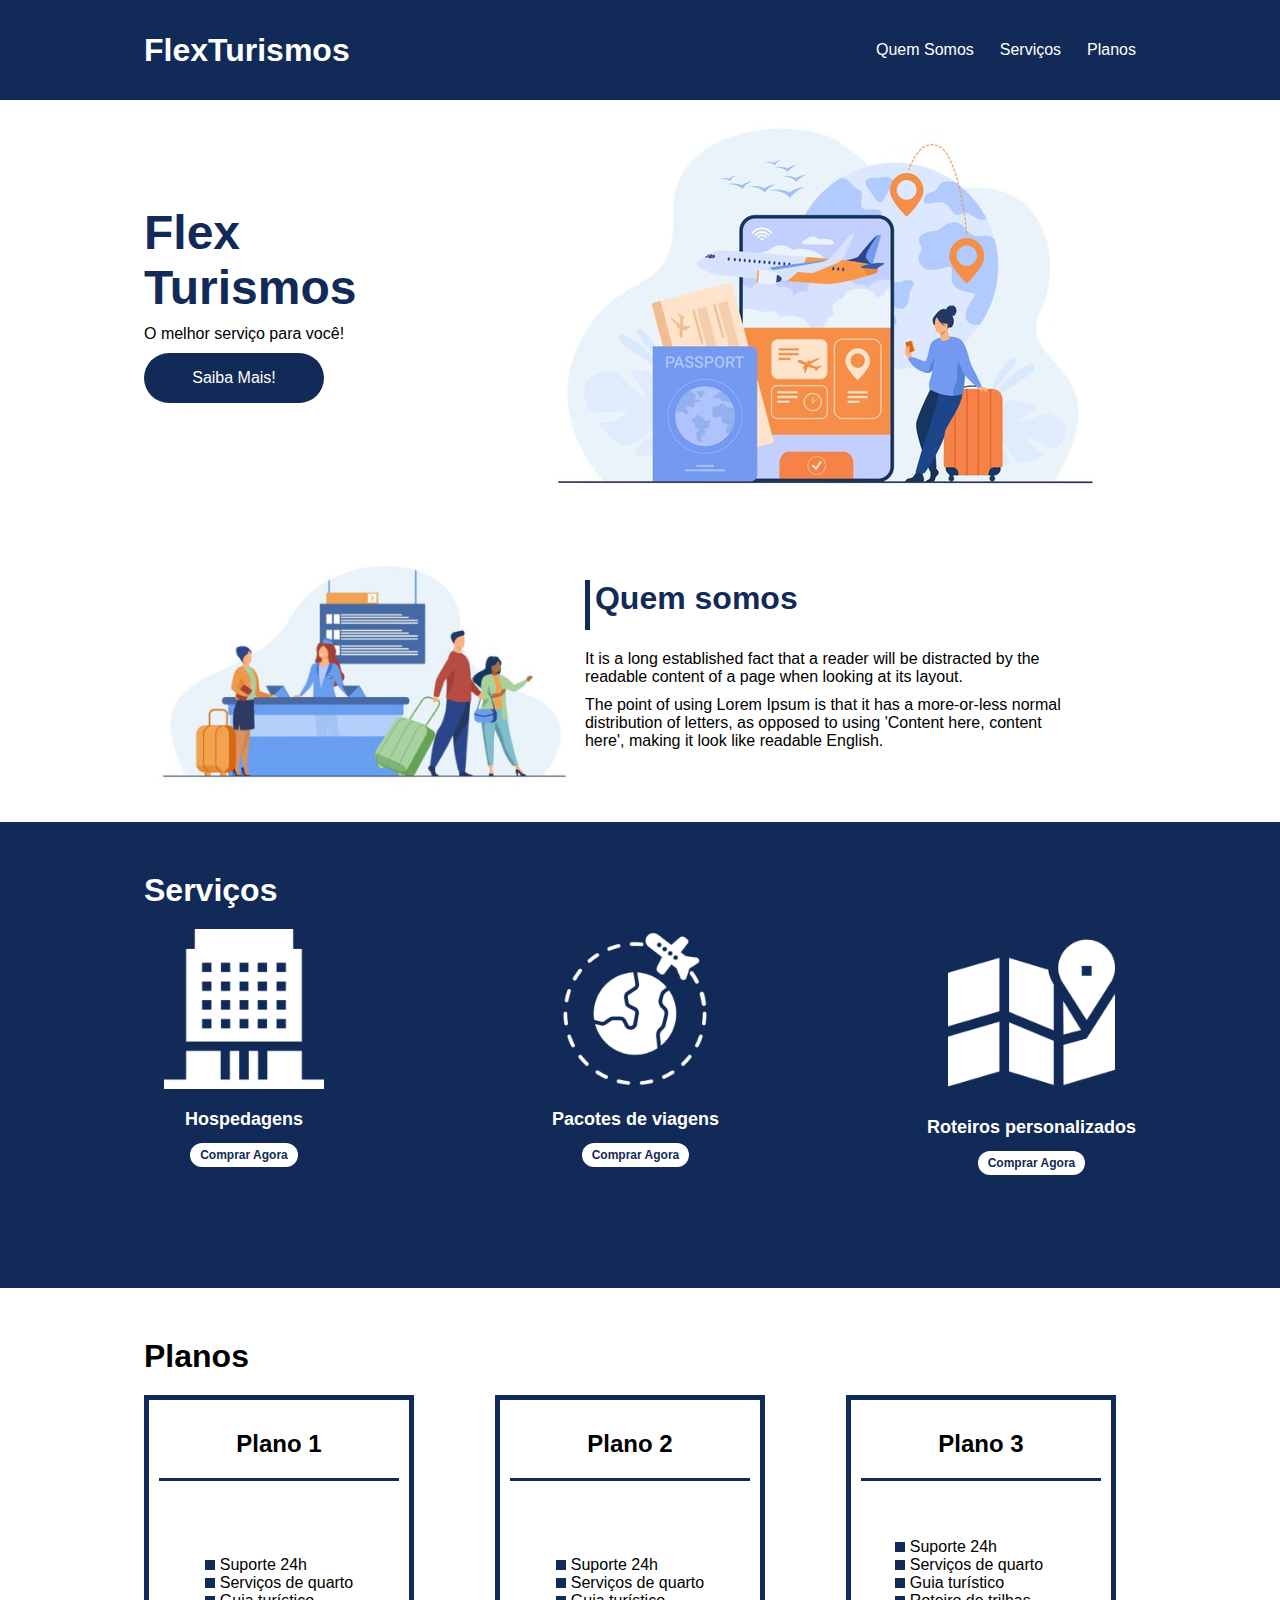
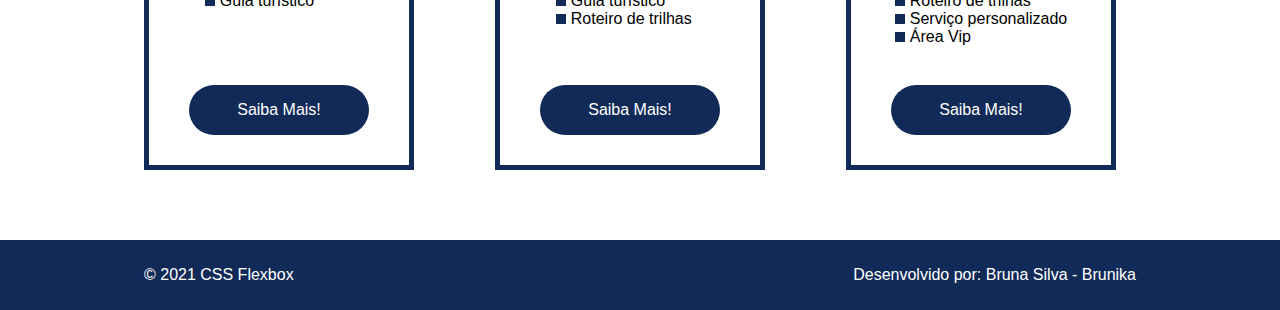
<file: Flex-Projeto/index.html>
<!DOCTYPE html>
<html lang="pt-br">
<head>
    <meta charset="UTF-8">
    <meta name="viewport" content="width=device-width, initial-scale=1.0">
    <title>Flex Turismos</title>
    <link rel="stylesheet" href="./style.css">
</head>
<body>
    <header>
        <div class="flex-container menu"> 
            <div><h1>FlexTurismos</h1></div>
            <ul class="list-items">
                <li><a href="#quem-somos">Quem Somos</a></li>
                <li><a href="#servicos">Serviços</a></li>
                <li><a href="#planos">Planos</a></li>
            </div>
        </ul>
    </header>

    <div>
        <div class="flex-container apresentacao">
            <div class="texto-apresentacao">
                <h1>Flex <br>Turismos</h1>
                <p>O melhor serviço para você!</p>
                <a href="#" class="btn">Saiba Mais!</a>
            </div>
            <div><img src="./image/0-main.png" alt="banner de apresentação"></div>
        </div>
    </div>

    <div>
        <div class="flex-container" id="quem-somos">
            <div>
            <h2>Quem somos</h2>
            <p>It is a long established fact that a reader will be distracted by the readable content of a page when looking at its layout. </p>
            <p>The point of using Lorem Ipsum is that it has a more-or-less normal distribution of letters, as opposed to using 'Content here, content here', making it look like readable English.</p>
            </div>
            <img src="./image/1-quem-somos.png" alt="balcão de atendimento">
        </div>
    </div>

    <div class="container-externo">
        <div class="flex-container" id="servicos">
            <div>
                <h2>Serviços</h2>
            </div>

            <div class="list-servicos">
                <div class="item-servico">
                    <div><img src="./image/icon-2.png" alt="hospedagens"></div>
                    <p>Hospedagens</p>
                    <a href="#">Comprar Agora</a>
                </div>

                <div class="item-servico">
                    <div><img src="./image/icon-1.png" alt="pacote de viagens"></div>
                    <p>Pacotes de viagens</p>
                    <a href="#">Comprar Agora</a>
                </div>

                <div class="item-servico">
                    <div><img src="./image/icon-3.png" alt="roteiros personalizados"></div>
                    <p>Roteiros personalizados</p>
                    <a href="#">Comprar Agora</a>
                </div>

            </div>
        </div>
    </div>

    <div class="flex-container" id="planos">
        <div><h2>Planos</h2></div>
        <div class="list-planos">
            <div class="item-plano">
                <h3>Plano 1</h3>
                <ul>
                    <li>Suporte 24h</li>
                    <li>Serviços de quarto</li>
                    <li>Guia turístico</li>
                </ul>
                <a href="#" class="btn">Saiba Mais!</a>
            </div>
    
            <div class="item-plano">
                <h3>Plano 2</h3>
                <br>
                <ul>
                    <li>Suporte 24h</li>
                    <li>Serviços de quarto</li>
                    <li>Guia turístico</li>
                    <li>Roteiro de trilhas</li>
                </ul>
                <a href="#" class="btn">Saiba Mais!</a>
            </div>
    
            <div class="item-plano">
                <h3>Plano 3</h3>
                <br>
                <ul>
                    <li>Suporte 24h</li>
                    <li>Serviços de quarto</li>
                    <li>Guia turístico</li>
                    <li>Roteiro de trilhas</li>
                    <li>Serviço personalizado</li>
                    <li>Área Vip</li>
                </ul>
                <a href="#" class="btn">Saiba Mais!</a>
            </div>
        </div>
    </div>

    <footer class="end">
        <div class="flex-container">
            <p>&copy; 2021 CSS Flexbox</p>
            <p>Desenvolvido por: Bruna Silva - Brunika</p>
        </div>
    </footer>
</body>
</html>
</file>
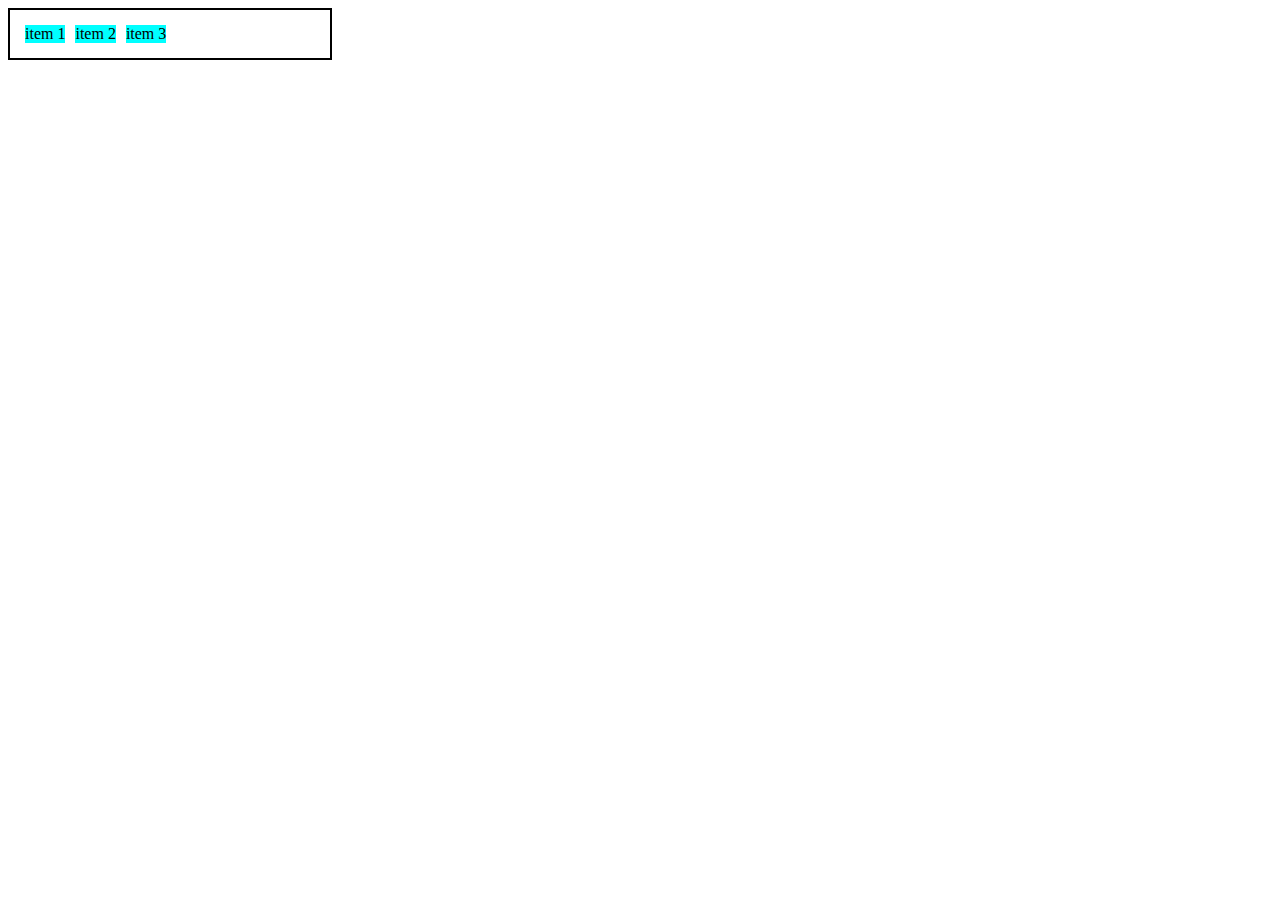
<file: Flex-container/0-display-flex.html>
<!DOCTYPE html>
<html lang="en">
<head>
    <meta charset="UTF-8">
    <meta http-equiv="X-UA-Compatible" content="IE=edge">
    <meta name="viewport" content="width=device-width, initial-scale=1.0">
    <title>Fundamentos - display flex</title>
    <style>
        .flex{
            max-width: 300px;
            padding: 10px;
            border: 2px solid black;
            display: flex;
        }

        .item{
            background-color: aqua;
            margin: 5px;
        }
    </style>
</head>
<body>
    <div class="flex">
        <div class="item">item 1</div>
        <div class="item">item 2</div>
        <div class="item">item 3</div>
    </div>
</body>
</html>
</file>
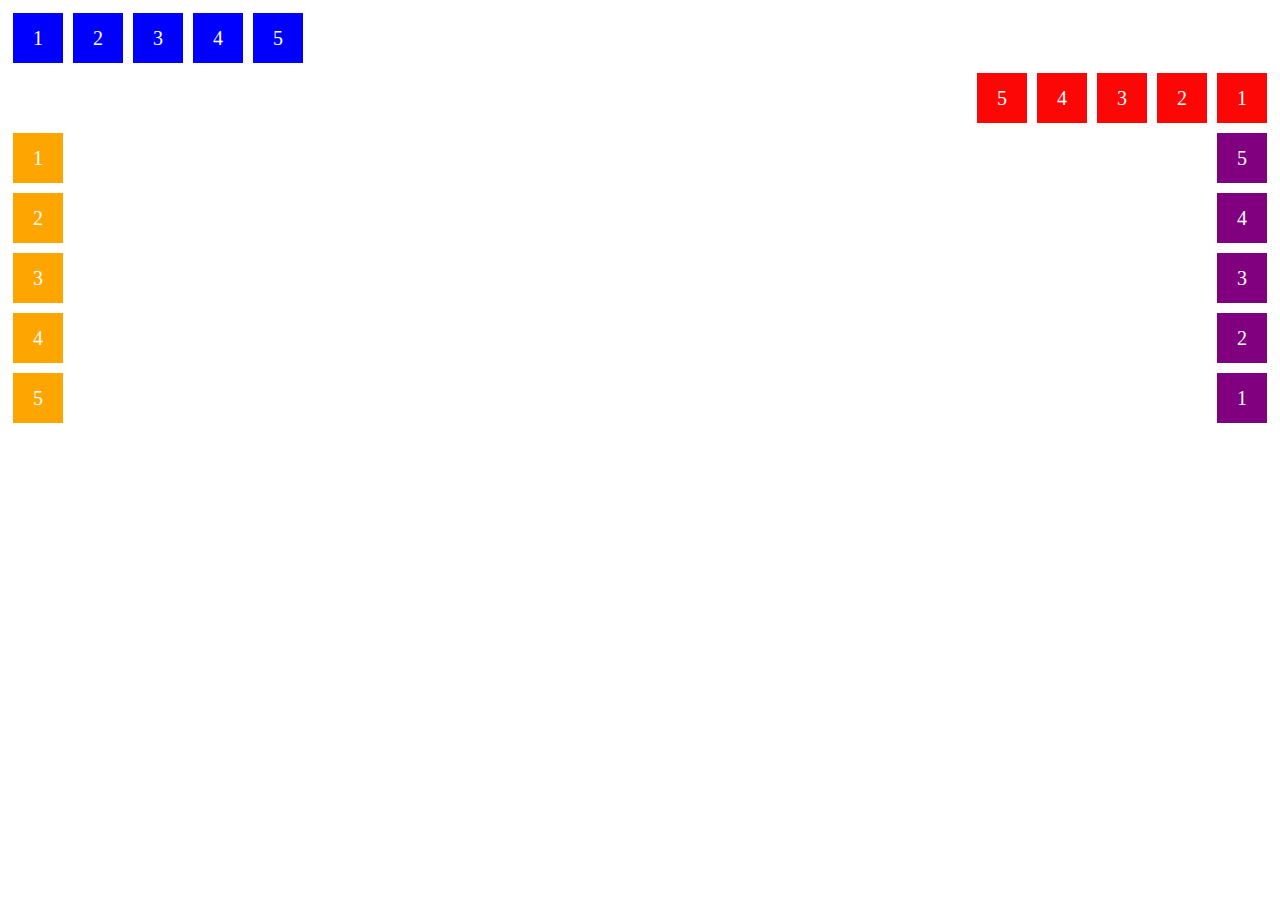
<file: Flex-container/1-flex-direction.html>
<!DOCTYPE html>
<html lang="en">
<head>
    <meta charset="UTF-8">
    <meta http-equiv="X-UA-Compatible" content="IE=edge">
    <meta name="viewport" content="width=device-width, initial-scale=1.0">
    <title>Fundamentos - Flex direction</title>
    <style>
        .flex-container{
            margin: 0;
            padding: 0;
            display: flex;
            list-style: none;
        }
        .flex-item{
            background: blue;
            height: 50px;
            width: 50px;
            line-height: 50px;
            font-size: 20px;
            color: white;
            text-align: center;
            margin: 5px;
        }

        .row{
            flex-direction: row;
        }

        .row-reverse{
            flex-direction: row-reverse;
        }

        .row-reverse li{
            background-color: rgb(253, 6, 6);
        }

        .column{
            float: left;
            flex-direction: column;
        }

        .column li{
            background: orange;
        }

        .column-reverse{
            float: right;
            flex-direction: column-reverse;
        }

        .column-reverse li{
            background: purple;
        }
    </style>
</head>
<body>
    <ul class="flex-container row">
        <li class="flex-item">1</li>
        <li class="flex-item">2</li>
        <li class="flex-item">3</li>
        <li class="flex-item">4</li>
        <li class="flex-item">5</li>
    </ul>
    <ul class="flex-container row-reverse">
        <li class="flex-item">1</li>
        <li class="flex-item">2</li>
        <li class="flex-item">3</li>
        <li class="flex-item">4</li>
        <li class="flex-item">5</li>
    </ul>
    <ul class="flex-container column">
        <li class="flex-item">1</li>
        <li class="flex-item">2</li>
        <li class="flex-item">3</li>
        <li class="flex-item">4</li>
        <li class="flex-item">5</li>
    </ul>
    <ul class="flex-container column-reverse">
        <li class="flex-item">1</li>
        <li class="flex-item">2</li>
        <li class="flex-item">3</li>
        <li class="flex-item">4</li>
        <li class="flex-item">5</li>
    </ul>
</body>
</html>
</file>
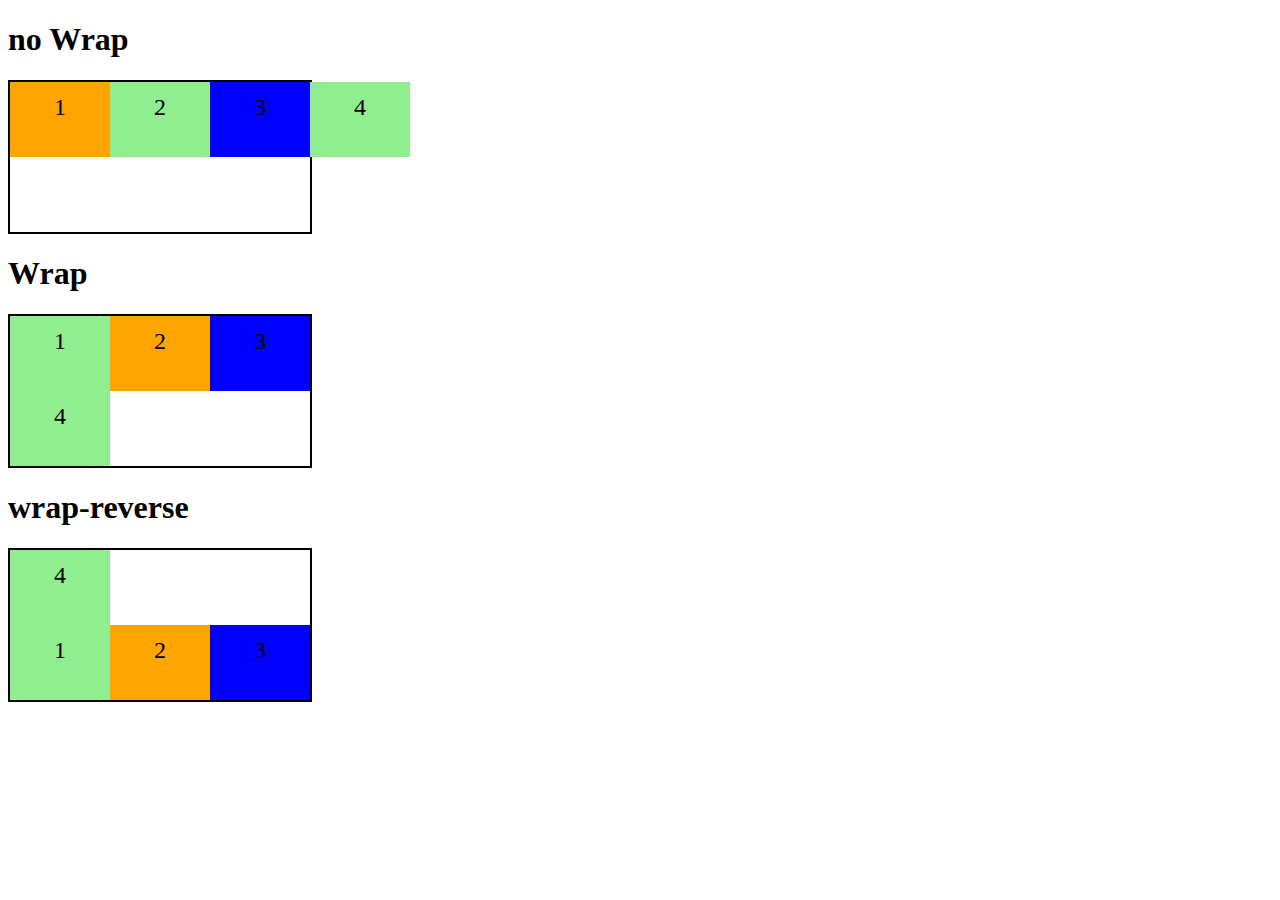
<file: Flex-container/2-flex-wrap.html>
<!DOCTYPE html>
<html lang="en">
<head>
    <meta charset="UTF-8">
    <meta http-equiv="X-UA-Compatible" content="IE=edge">
    <meta name="viewport" content="width=device-width, initial-scale=1.0">
    <title>Fundamentos - Flex Wrap</title>
    <style>
        .flex-container{
            display: flex;
            height: 150px;
            border: 2px solid black;
            max-width: 300px;
        }

        .item{
            font-size: 24px;
            height: 50%;
            text-align: center;
            width: 100px;
            min-width: 100px;
            line-height: 50px;
        }

        .wrap{
            flex-wrap: wrap;
        }

        .nowrap{
            flex-wrap: nowrap;
        }

        .wrap-reverse{
            flex-wrap: wrap-reverse;
        }

        .blue{
            background-color: blue;
        }

        .green{
            background-color: lightgreen;
        }

        .orange{
            background-color: orange;
        }
    </style>
</head>
<body>
    <h1>no Wrap</h1>
    <div class="flex-container nowrap">
        <div class="item orange">1</div>
        <div class="item green">2</div>
        <div class="item blue">3</div>
        <div class="item green">4</div>
    </div>

    <h1>Wrap</h1>
    <div class="flex-container wrap">
        <div class="item green">1</div>
        <div class="item orange">2</div>
        <div class="item blue">3</div>
        <div class="item green">4</div>
    </div>
    <h1>wrap-reverse</h1>
    <div class="flex-container wrap-reverse">
        <div class="item green">1</div>
        <div class="item orange">2</div>
        <div class="item blue">3</div>
        <div class="item green">4</div>
    </div>

</body>
</html>
</file>
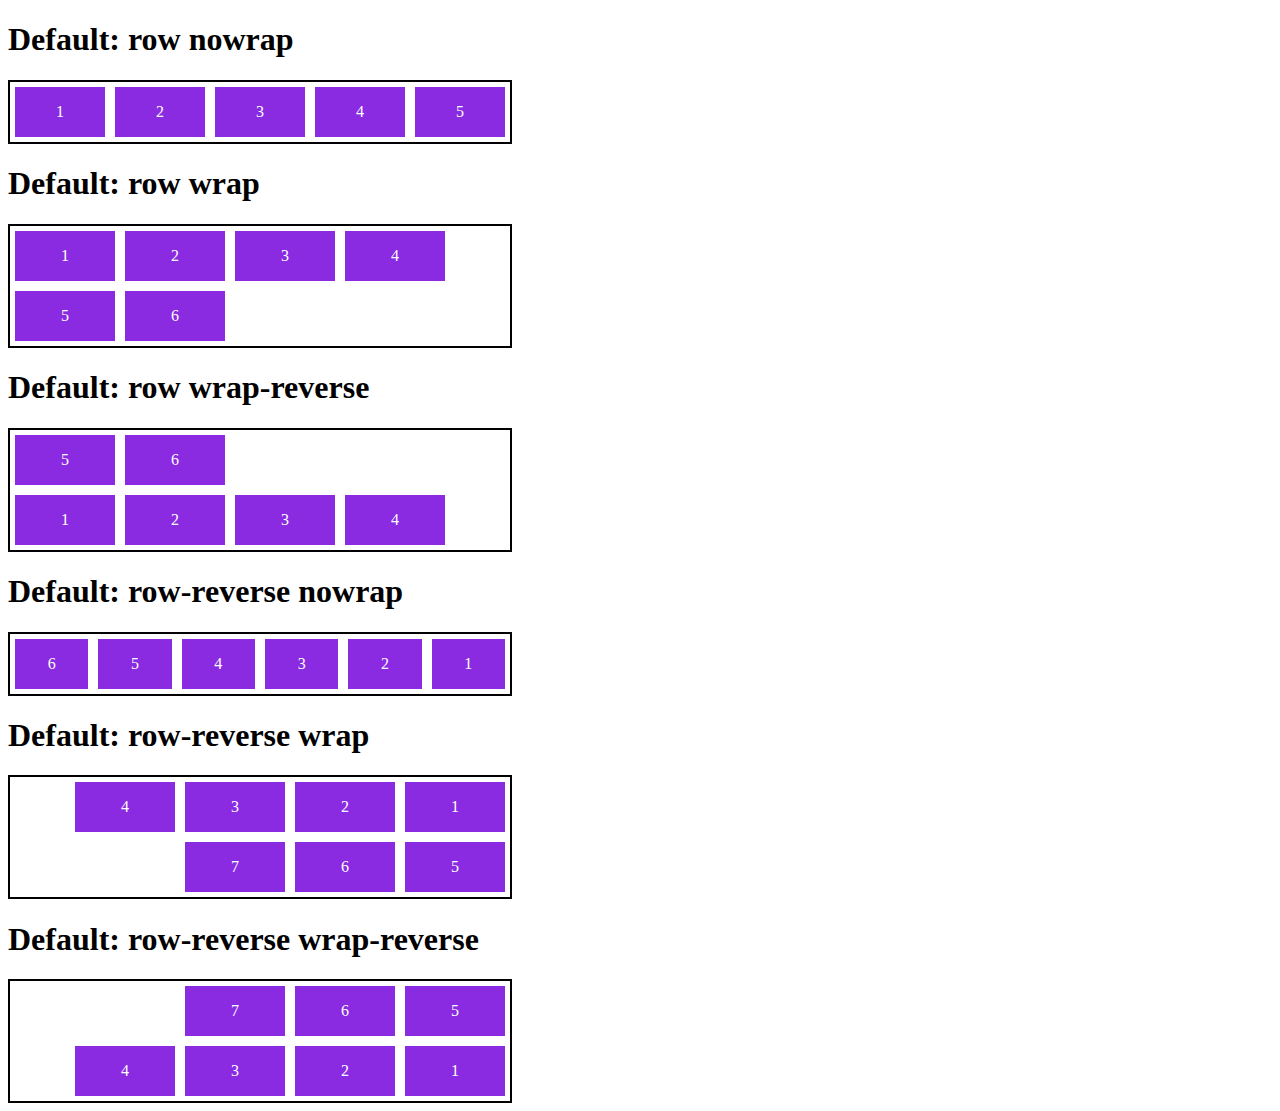
<file: Flex-container/3-flex-flow.html>
<!DOCTYPE html>
<html lang="en">
<head>
    <meta charset="UTF-8">
    <meta http-equiv="X-UA-Compatible" content="IE=edge">
    <meta name="viewport" content="width=device-width, initial-scale=1.0">
    <title>Fundamentos - Flex Flow</title>
    <style>
        .flex-container{
            display: flex;
            border: 2px solid black;
            max-width: 500px;
        }

        .default{
            flex-flow: row nowrap;
        }

        .wrap{
            flex-flow: row wrap;
        }

        .wrap-reverse{
            flex-flow: row wrap-reverse;
        }
        .r-nowrap{
            flex-flow: row-reverse nowrap;
        }

        .r-wrap{
            flex-flow: row-reverse wrap;
        }

        .rr-wrap{
            flex-flow: row-reverse wrap-reverse;
        }
        .item{
            background-color: blueviolet;
            margin: 5px;
            color: white;
            text-align: center;
            width: 100px;
            height: 50px;
            line-height: 50px;
        }

    </style>
<body>
    <h1>Default: row nowrap</h1>
    <div class="flex-container default">
        <div class="item">1</div>
        <div class="item">2</div>
        <div class="item">3</div>
        <div class="item">4</div>
        <div class="item">5</div>
    </div>
    <h1>Default: row wrap</h1>
    <div class="flex-container wrap">
        <div class="item">1</div>
        <div class="item">2</div>
        <div class="item">3</div>
        <div class="item">4</div>
        <div class="item">5</div>
        <div class="item">6</div>
    </div>
    <h1>Default: row wrap-reverse</h1>
    <div class="flex-container wrap-reverse">
        <div class="item">1</div>
        <div class="item">2</div>
        <div class="item">3</div>
        <div class="item">4</div>
        <div class="item">5</div>
        <div class="item">6</div>
    </div>

    <h1>Default: row-reverse nowrap</h1>
    <div class="flex-container r-nowrap">
        <div class="item">1</div>
        <div class="item">2</div>
        <div class="item">3</div>
        <div class="item">4</div>
        <div class="item">5</div>
        <div class="item">6</div>
    </div>
    <h1>Default: row-reverse wrap</h1>
    <div class="flex-container r-wrap">
        <div class="item">1</div>
        <div class="item">2</div>
        <div class="item">3</div>
        <div class="item">4</div>
        <div class="item">5</div>
        <div class="item">6</div>
        <div class="item">7</div>
    </div>
    <h1>Default: row-reverse wrap-reverse</h1>
    <div class="flex-container rr-wrap">
        <div class="item">1</div>
        <div class="item">2</div>
        <div class="item">3</div>
        <div class="item">4</div>
        <div class="item">5</div>
        <div class="item">6</div>
        <div class="item">7</div>
    </div>
</body>
</html>
</file>
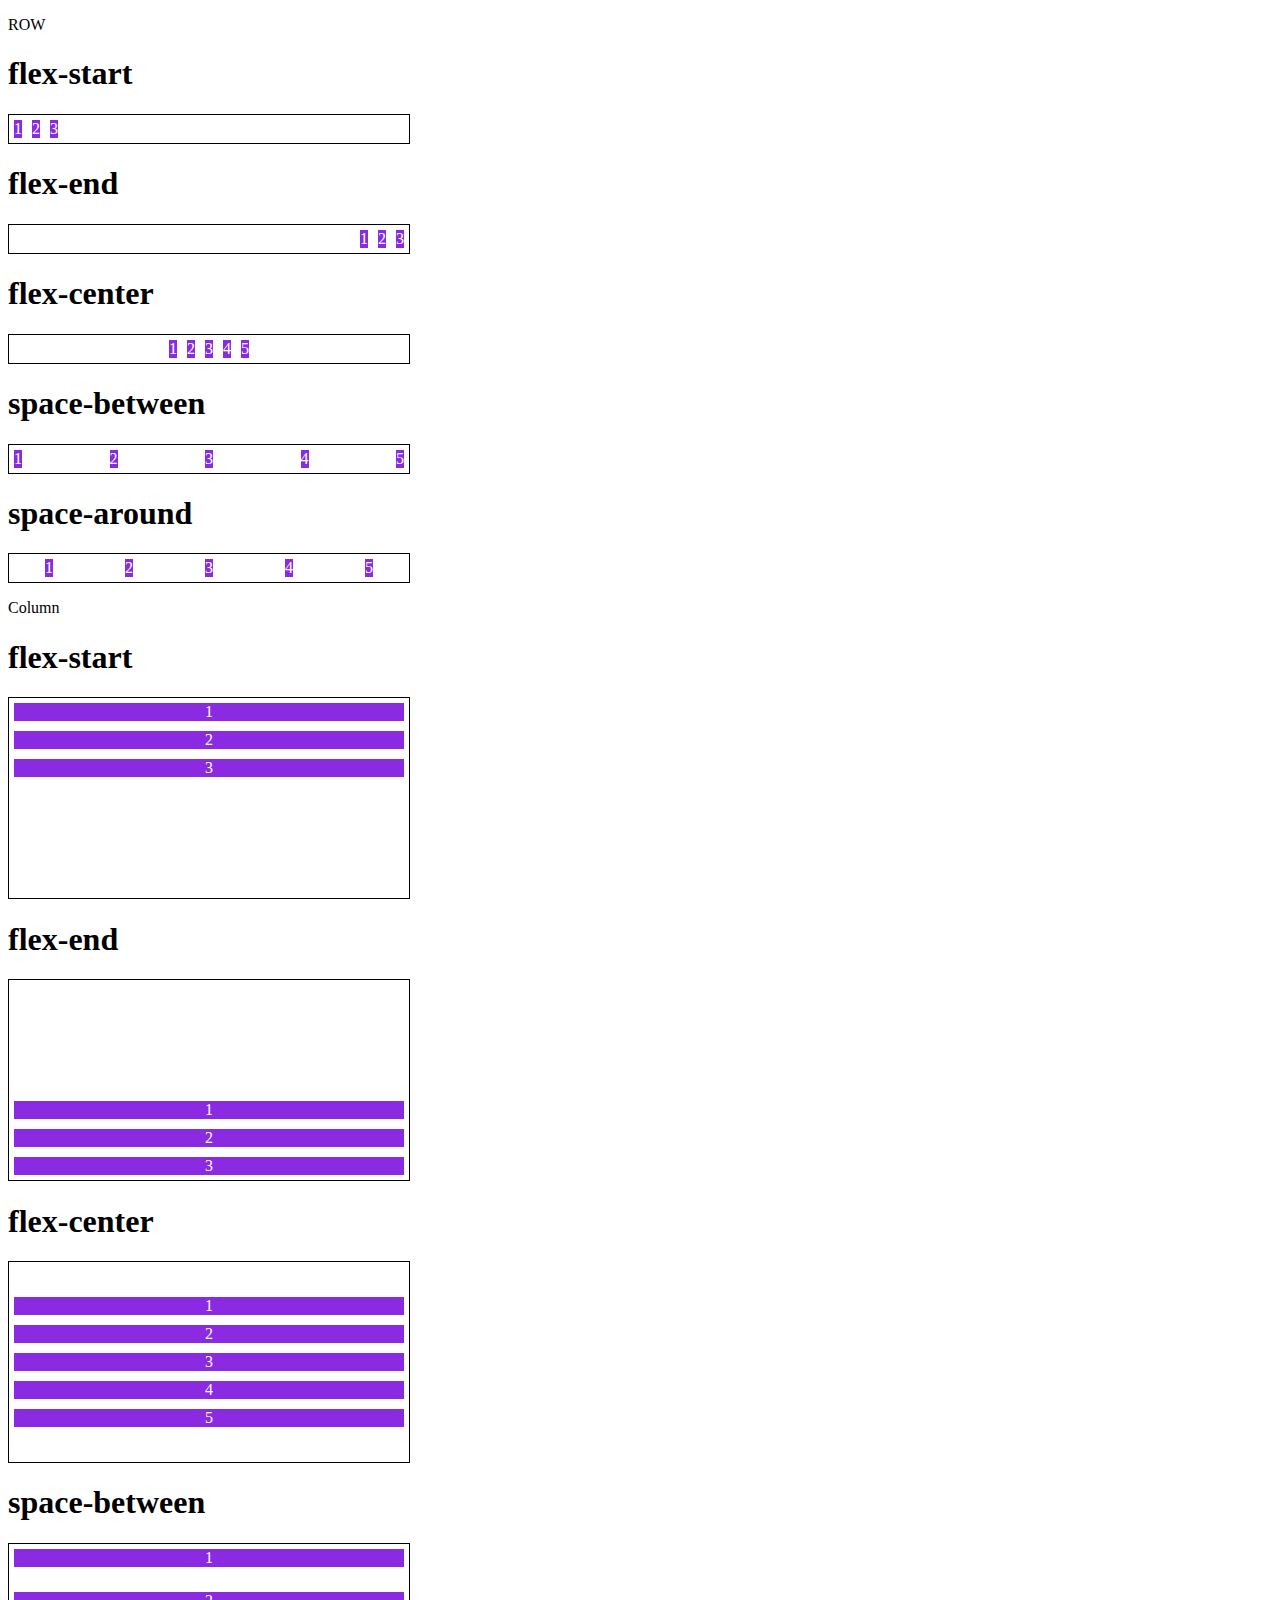
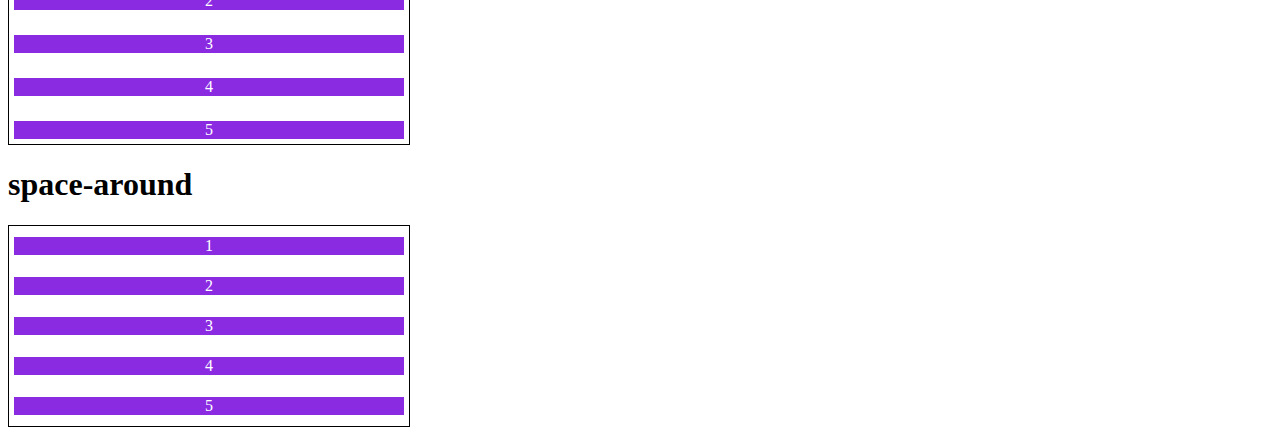
<file: Flex-container/4-justify-content.html>
<!DOCTYPE html>
<html lang="en">
<head>
    <meta charset="UTF-8">
    <meta http-equiv="X-UA-Compatible" content="IE=edge">
    <meta name="viewport" content="width=device-width, initial-scale=1.0">
    <title>Fundamentos - justify-content</title>
    <style>
        .container{
            max-width: 400px;
            border: 1px solid black;
            margin: 0;
            display: flex;
            margin-bottom: 5px;
        }

        .item{
            background-color: blueviolet;
            margin: 5px;
            text-align: center;
            color: white;
        }

        .flex-start{
            justify-content: flex-start;
        }

        .flex-end{
            justify-content: flex-end;
        }

        .flex-center{
            justify-content: center;
        }

        .space-between{
            justify-content: space-between;
        }

        .space-around{
            justify-content: space-around;
        }

        .column{
            flex-direction: column;
            min-height: 200px;
        }
    </style>
</head>
<body>
    <p>ROW</p>
    <h1>flex-start</h1>
    <section class="container flex-start">
        <div class="item">1</div>
        <div class="item">2</div>
        <div class="item">3</div>
    </section>
    <h1>flex-end</h1>
    <section class="container flex-end">
        <div class="item">1</div>
        <div class="item">2</div>
        <div class="item">3</div>
    </section>
    <h1>flex-center</h1>
    <section class="container flex-center">
        <div class="item">1</div>
        <div class="item">2</div>
        <div class="item">3</div>
        <div class="item">4</div>
        <div class="item">5</div>
    </section>
    <h1>space-between</h1>
    <section class="container space-between">
        <div class="item">1</div>
        <div class="item">2</div>
        <div class="item">3</div>
        <div class="item">4</div>
        <div class="item">5</div>
    </section>
    <h1>space-around</h1>
    <section class="container space-around">
        <div class="item">1</div>
        <div class="item">2</div>
        <div class="item">3</div>
        <div class="item">4</div>
        <div class="item">5</div>
    </section>
    <p>Column</p>
    <h1>flex-start</h1>
    <section class="container flex-start column">
        <div class="item">1</div>
        <div class="item">2</div>
        <div class="item">3</div>
    </section>
    <h1>flex-end</h1>
    <section class="container flex-end column">
        <div class="item">1</div>
        <div class="item">2</div>
        <div class="item">3</div>
    </section>
    <h1>flex-center</h1>
    <section class="container flex-center column">
        <div class="item">1</div>
        <div class="item">2</div>
        <div class="item">3</div>
        <div class="item">4</div>
        <div class="item">5</div>
    </section>
    <h1>space-between</h1>
    <section class="container space-between column">
        <div class="item">1</div>
        <div class="item">2</div>
        <div class="item">3</div>
        <div class="item">4</div>
        <div class="item">5</div>
    </section>
    <h1>space-around</h1>
    <section class="container space-around column">
        <div class="item">1</div>
        <div class="item">2</div>
        <div class="item">3</div>
        <div class="item">4</div>
        <div class="item">5</div>
    </section>
</body>
</html>
</file>
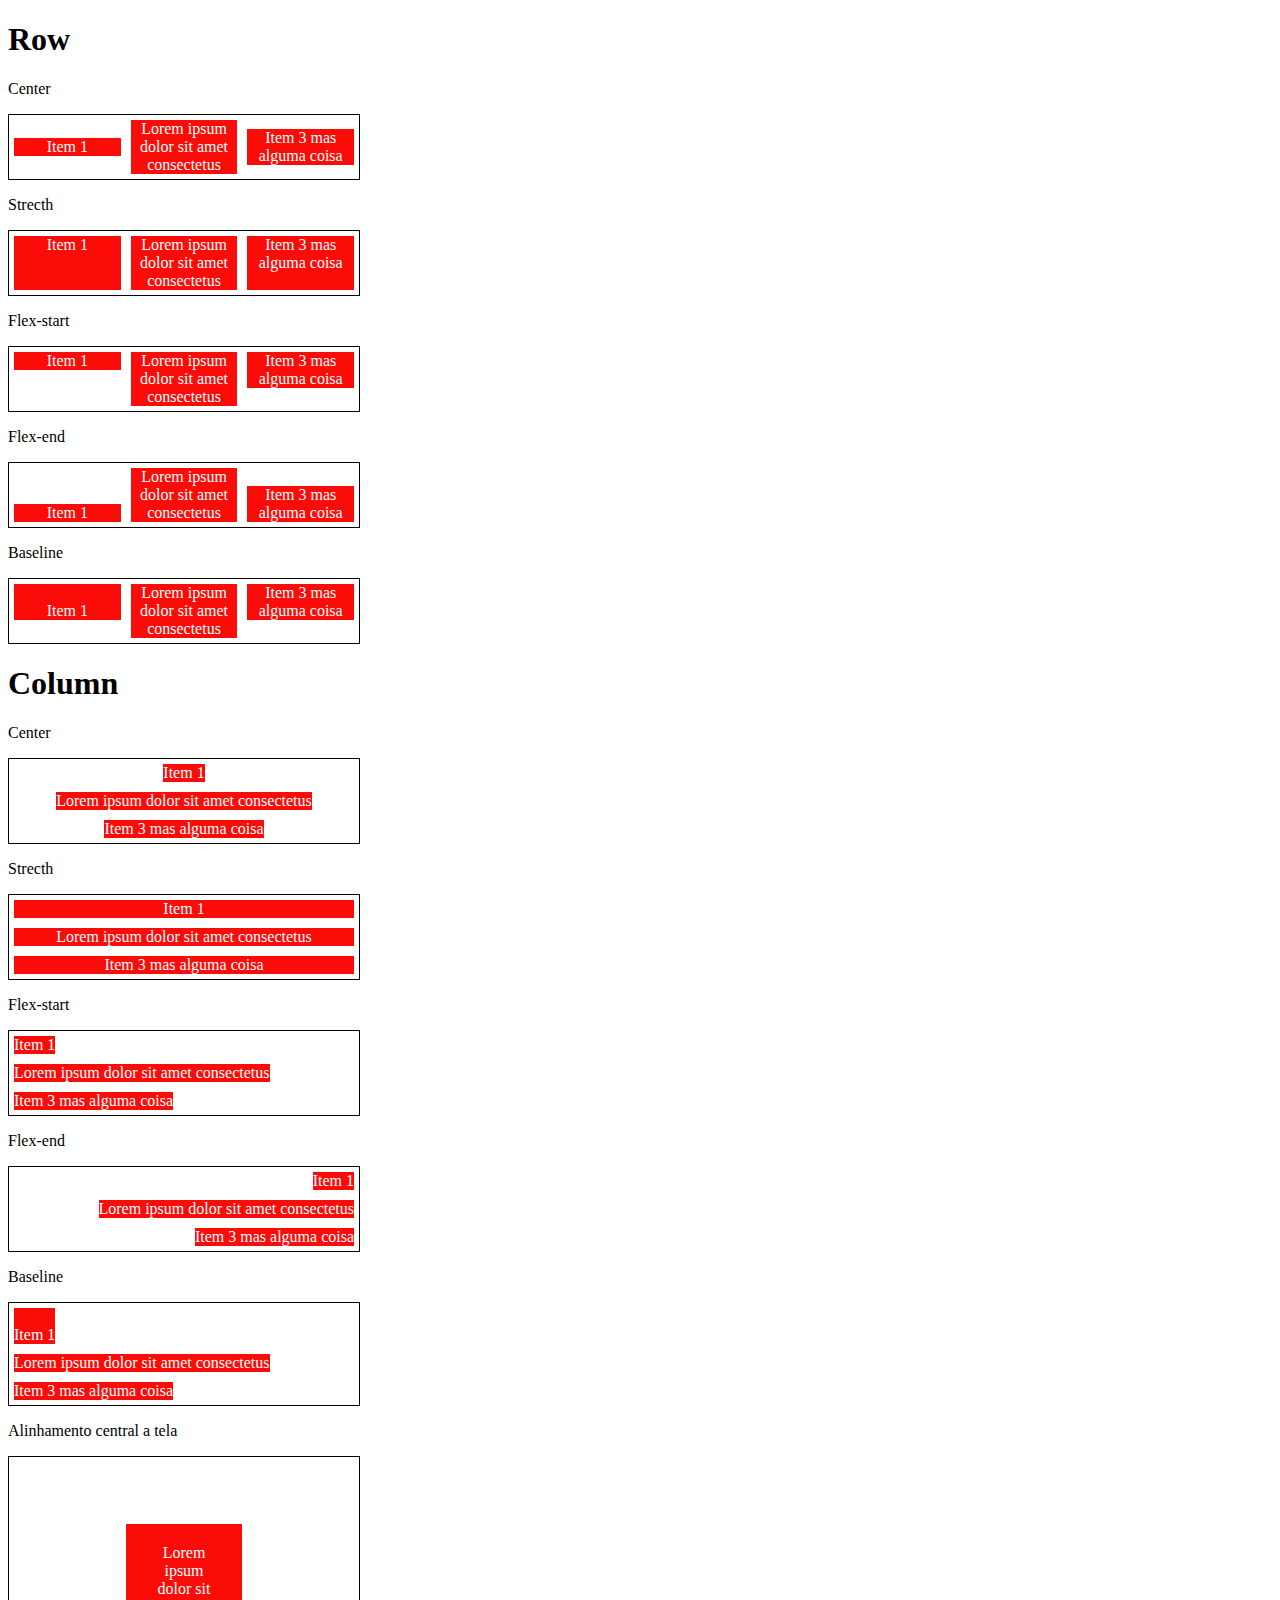
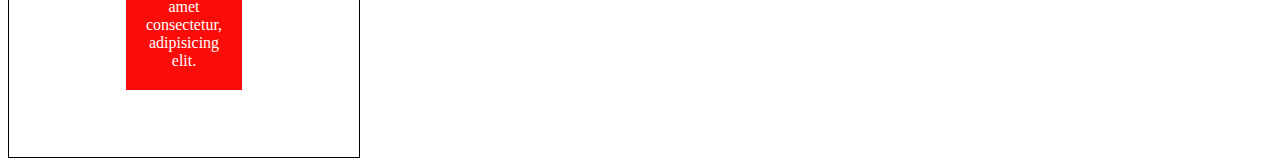
<file: Flex-container/5-align-items.html>
<!DOCTYPE html>
<html lang="en">
<head>
    <meta charset="UTF-8">
    <meta http-equiv="X-UA-Compatible" content="IE=edge">
    <meta name="viewport" content="width=device-width, initial-scale=1.0">
    <title>Fundamentos - align items</title>

    <style>
        .container{
            max-width: 350px;
            border: 1px solid black;
            display: flex;
        }

        .item{
            background-color: rgb(252, 12, 8);
            margin: 5px;
            color: white;
            text-align: center;
            flex: 1;
        }

        .center{
            align-items: center;
        }

        .stretch{
            align-items: stretch;
        }

        .flex-start{
            align-items: flex-start;
        }

        .flex-end{
            align-items: flex-end;
        }

        .baseline{
            align-items: baseline;
        }

        .column{
            flex-direction: column;
        }

        .central{
            height: 300px;
            justify-content: center;
        }
        .central .item{
            flex: 0;
            padding: 20px;
        }

    </style>
</head>
<body>
    <h1>Row</h1>
    <p>Center</p>
    <section class="container center">
        <div class="item">Item 1</div>
        <div class="item">Lorem ipsum dolor sit amet consectetus</div>
        <div class="item">Item 3 mas alguma coisa</div>
    </section>
    <p>Strecth</p>
    <section class="container stretch">
        <div class="item">Item 1</div>
        <div class="item">Lorem ipsum dolor sit amet consectetus</div>
        <div class="item">Item 3 mas alguma coisa</div>
    </section>
    <p>Flex-start</p>
    <section class="container flex-start">
        <div class="item">Item 1</div>
        <div class="item">Lorem ipsum dolor sit amet consectetus</div>
        <div class="item">Item 3 mas alguma coisa</div>
    </section>
    <p>Flex-end</p>
    <section class="container flex-end">
        <div class="item">Item 1</div>
        <div class="item">Lorem ipsum dolor sit amet consectetus</div>
        <div class="item">Item 3 mas alguma coisa</div>
    </section>
    <p>Baseline</p>
    <section class="container baseline">
        <div class="item"><br>Item 1</div>
        <div class="item">Lorem ipsum dolor sit amet consectetus</div>
        <div class="item">Item 3 mas alguma coisa</div>
    </section>
    <h1>Column</h1>
    <p>Center</p>
    <section class="container center column">
        <div class="item">Item 1</div>
        <div class="item">Lorem ipsum dolor sit amet consectetus</div>
        <div class="item">Item 3 mas alguma coisa</div>
    </section>
    <p>Strecth</p>
    <section class="container stretch column">
        <div class="item">Item 1</div>
        <div class="item">Lorem ipsum dolor sit amet consectetus</div>
        <div class="item">Item 3 mas alguma coisa</div>
    </section>
    <p>Flex-start</p>
    <section class="container flex-start column">
        <div class="item">Item 1</div>
        <div class="item">Lorem ipsum dolor sit amet consectetus</div>
        <div class="item">Item 3 mas alguma coisa</div>
    </section>
    <p>Flex-end</p>
    <section class="container flex-end column">
        <div class="item">Item 1</div>
        <div class="item">Lorem ipsum dolor sit amet consectetus</div>
        <div class="item">Item 3 mas alguma coisa</div>
    </section>
    <p>Baseline</p>
    <section class="container baseline column">
        <div class="item"><br>Item 1</div>
        <div class="item">Lorem ipsum dolor sit amet consectetus</div>
        <div class="item">Item 3 mas alguma coisa</div>
    </section>
    <p>Alinhamento central a tela</p>
    <section class="container center central">
        <div class="item">Lorem ipsum dolor sit amet consectetur, adipisicing elit. 
            </div>
    </section>
</body>
</html>
</file>
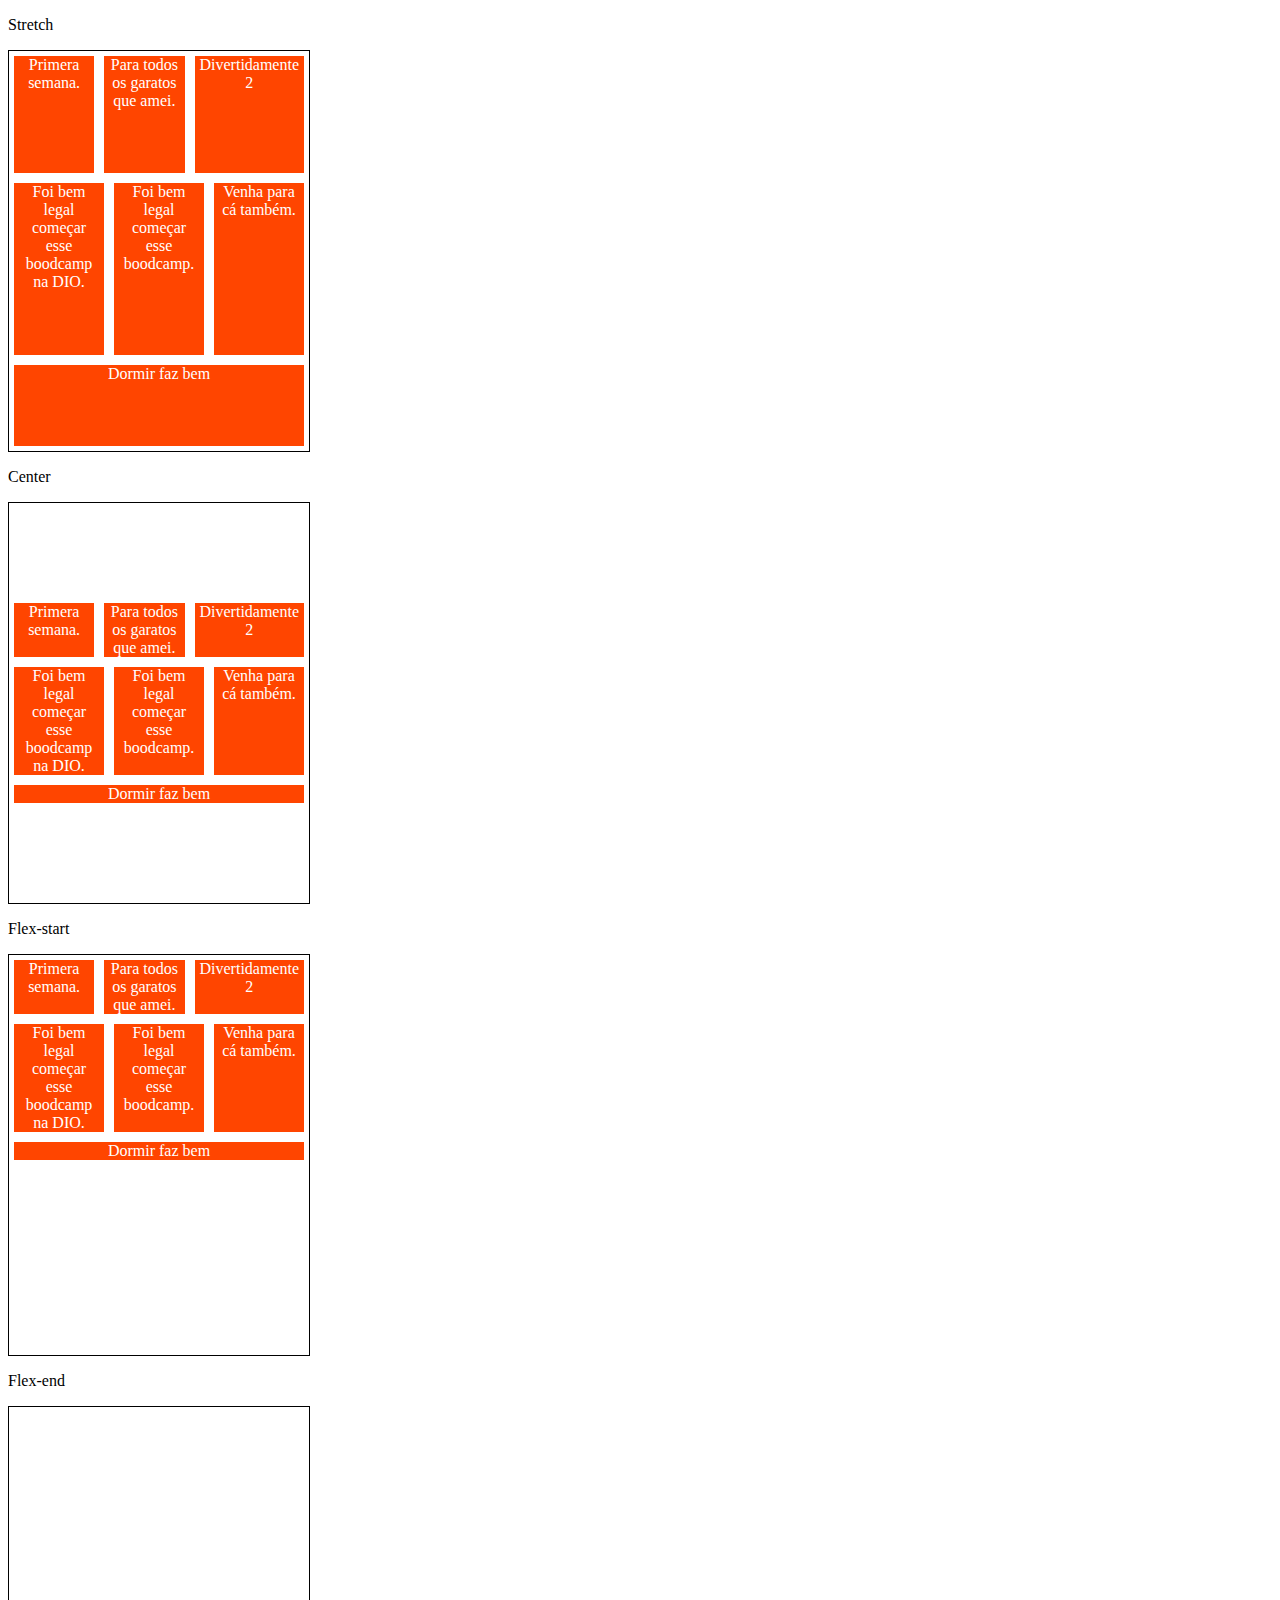
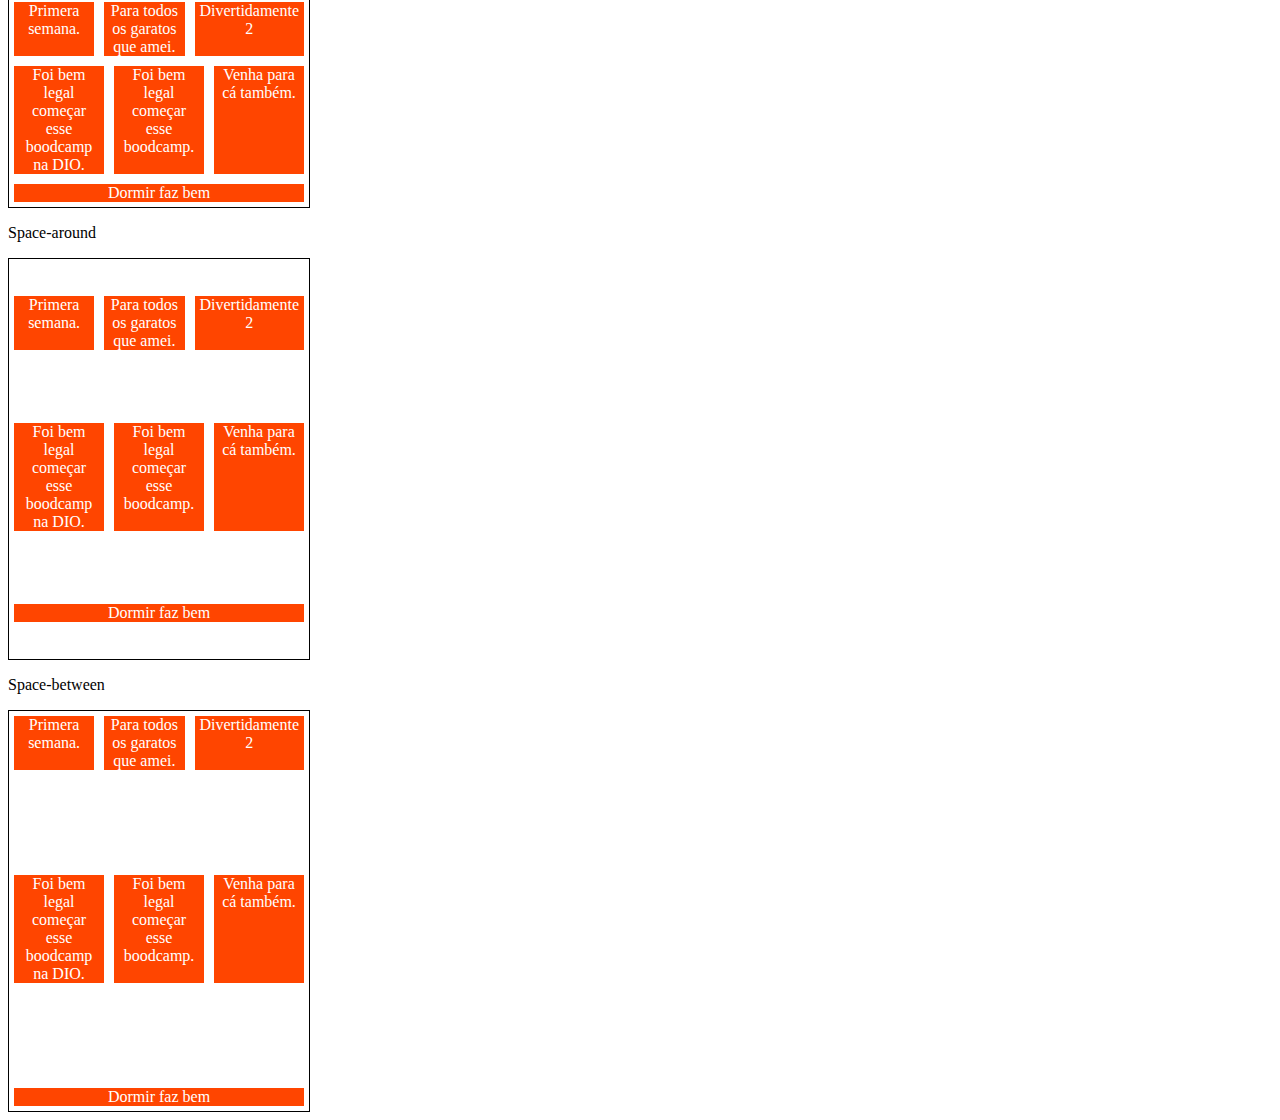
<file: Flex-container/6-align-content.html>
<!DOCTYPE html>
<html lang="en">
<head>
    <meta charset="UTF-8">
    <meta http-equiv="X-UA-Compatible" content="IE=edge">
    <meta name="viewport" content="width=device-width, initial-scale=1.0">
    <title>Fundamentos - align content</title>

    <style>
        .container{
            height: 400px;
            max-width: 300px;
            margin: 0;
            display: flex;
            flex-wrap: wrap;
            border: 1px solid black;
        }

        .item{
            background-color: orangered;
            padding: 0 5px;
            margin: 5px;
            flex: 1;
            text-align: center;
            color: white;
        }
        .stretch{
            align-content: stretch;
        }

        .center{
            align-content: center;
        }

        .flex-start{
            align-content: flex-start;
        }

        .flex-end{
            align-content: flex-end;
        }

        .space-around{
            align-content: space-around;
        }

        .space-between{
            align-content: space-between;
        }
    </style>
</head>
<body>
    <p>Stretch</p>
    <div class="container stretch">
        <div class="item">Primera semana.</div>
        <div class="item">Para todos os garatos que amei.</div>
        <div class="item">Divertidamente 2</div>
        <div class="item">Foi bem legal começar esse boodcamp na DIO.</div>
        <div class="item">Foi bem legal começar esse boodcamp.</div>
        <div class="item">Venha para cá também.</div>
        <div class="item">Dormir faz bem</div>
    </div>
    <p>Center</p>
    <div class="container center">
        <div class="item">Primera semana.</div>
        <div class="item">Para todos os garatos que amei.</div>
        <div class="item">Divertidamente 2</div>
        <div class="item">Foi bem legal começar esse boodcamp na DIO.</div>
        <div class="item">Foi bem legal começar esse boodcamp.</div>
        <div class="item">Venha para cá também.</div>
        <div class="item">Dormir faz bem</div>
    </div>
    <p>Flex-start</p>
    <div class="container flex-start">
        <div class="item">Primera semana.</div>
        <div class="item">Para todos os garatos que amei.</div>
        <div class="item">Divertidamente 2</div>
        <div class="item">Foi bem legal começar esse boodcamp na DIO.</div>
        <div class="item">Foi bem legal começar esse boodcamp.</div>
        <div class="item">Venha para cá também.</div>
        <div class="item">Dormir faz bem</div>
    </div>
    <p>Flex-end</p>
    <div class="container flex-end">
        <div class="item">Primera semana.</div>
        <div class="item">Para todos os garatos que amei.</div>
        <div class="item">Divertidamente 2</div>
        <div class="item">Foi bem legal começar esse boodcamp na DIO.</div>
        <div class="item">Foi bem legal começar esse boodcamp.</div>
        <div class="item">Venha para cá também.</div>
        <div class="item">Dormir faz bem</div>
    </div>
    <p>Space-around</p>
    <div class="container space-around">
        <div class="item">Primera semana.</div>
        <div class="item">Para todos os garatos que amei.</div>
        <div class="item">Divertidamente 2</div>
        <div class="item">Foi bem legal começar esse boodcamp na DIO.</div>
        <div class="item">Foi bem legal começar esse boodcamp.</div>
        <div class="item">Venha para cá também.</div>
        <div class="item">Dormir faz bem</div>
    </div>
    <p>Space-between</p>
    <div class="container space-between">
        <div class="item">Primera semana.</div>
        <div class="item">Para todos os garatos que amei.</div>
        <div class="item">Divertidamente 2</div>
        <div class="item">Foi bem legal começar esse boodcamp na DIO.</div>
        <div class="item">Foi bem legal começar esse boodcamp.</div>
        <div class="item">Venha para cá também.</div>
        <div class="item">Dormir faz bem</div>
    </div>
</body>
</html>
</file>
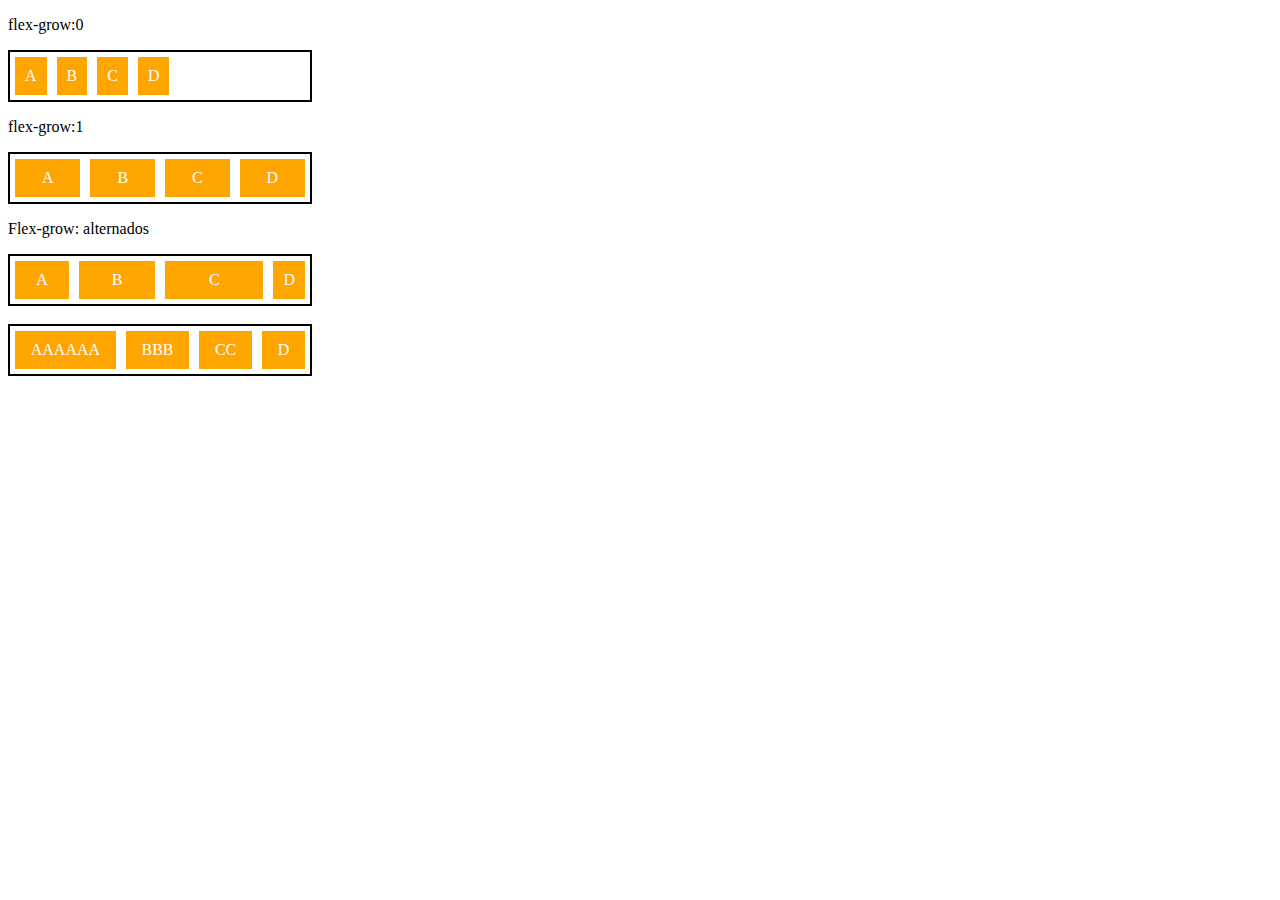
<file: Flex-items/0-flex-grow.html>
<!DOCTYPE html>
<html lang="en">
<head>
    <meta charset="UTF-8">
    <meta http-equiv="X-UA-Compatible" content="IE=edge">
    <meta name="viewport" content="width=device-width, initial-scale=1.0">
    <title>Fundamentos - flex grow</title>

    <style>
        .flex-container{
            display: flex;
            border: 2px solid black;
            max-width: 300px;
        }

        .item{
            background-color: orange;
            margin: 5px;
            padding: 10px;
            text-align: center;
            color: white;
        }

        .fg-0{
            flex-grow: 0;
        }

        .fg-1{
            flex-grow: 1;
        }
        .fg-2{
            flex-grow: 2;
        }
        .fg-3{
            flex-grow: 3;
        }
    </style>
</head>
<body>
    <p>flex-grow:0</p>
    <div class="flex-container">
        <div class="item fg-0">A</div>
        <div class="item fg-0">B</div>
        <div class="item fg-0">C</div>
        <div class="item fg-0">D</div>
    </div>
    <p>flex-grow:1</p>
    <div class="flex-container">
        <div class="item fg-1">A</div>
        <div class="item fg-1">B</div>
        <div class="item fg-1">C</div>
        <div class="item fg-1">D</div>
    </div>
    <p>Flex-grow: alternados</p>
    <div class="flex-container">
        <div class="item fg-1">A</div>
        <div class="item fg-2">B</div>
        <div class="item fg-3">C</div>
        <div class="item fg-0">D</div>
    </div>
    <br>
    <div class="flex-container">
        <div class="item fg-2">AAAAAA</div>
        <div class="item fg-2">BBB</div>
        <div class="item fg-2">CC</div>
        <div class="item fg-2">D</div>
    </div>
</body>
</html>
</file>
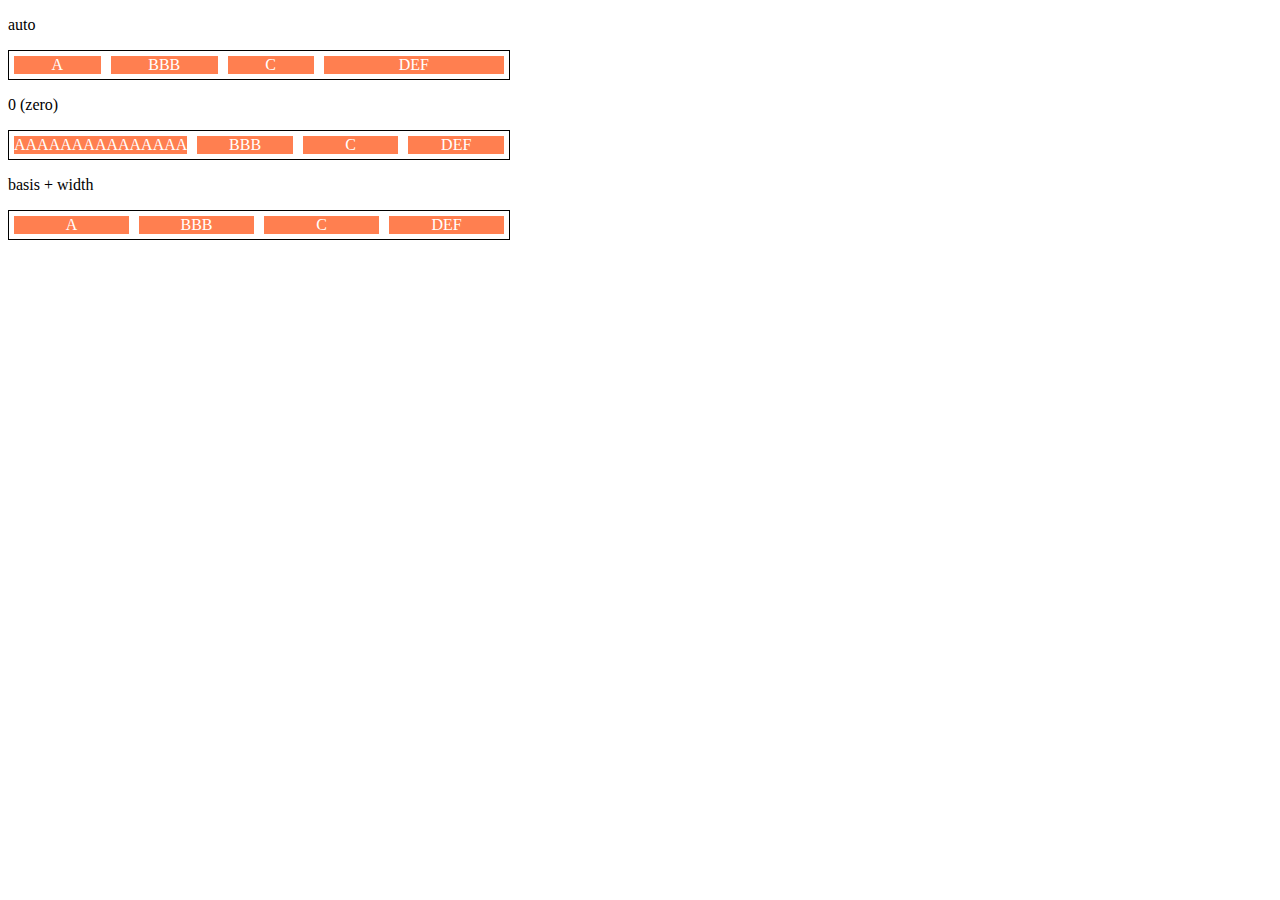
<file: Flex-items/1-flex-basis.html>
<!DOCTYPE html>
<html lang="en">
<head>
    <meta charset="UTF-8">
    <meta http-equiv="X-UA-Compatible" content="IE=edge">
    <meta name="viewport" content="width=device-width, initial-scale=1.0">
    <title>Funtamentos - flex basis</title>

    <style>
       .flex-container{
        max-width: 500px;
        border: 1px solid black;
        display: flex;
       } 

       .item{
        background-color: coral;
        color: white;
        text-align: center;
        margin: 5px;
       }

       .bauto{
        flex-basis: auto;
       }

       .fg-0{
        flex-grow: 0;
       }

       .fg-1{
        flex-grow: 1;
       }

       .fg-2{
        flex-grow: 2;
       }

       .b-0{
        flex-basis: 0;
       }

       .w100{
        flex-basis: 100px;
       }
    </style>
</head>
<body>
    <p>auto</p>
    <div class="flex-container">
        <div class="item bauto fg-1">A</div>
        <div class="item bauto fg-1">BBB</div>
        <div class="item bauto fg-1">C</div>
        <div class="item bauto fg-2">DEF</div>
    </div>
    <p>0 (zero)</p>
    <div class="flex-container">
        <div class="item b-0 fg-1">AAAAAAAAAAAAAAA</div>
        <div class="item b-0 fg-1">BBB</div>
        <div class="item b-0 fg-1">C</div>
        <div class="item b-0 fg-1">DEF</div>
    </div>
    <p>basis + width</p>
    <div class="flex-container">
        <div class="item w100 fg-2">A</div>
        <div class="item w100 fg-2">BBB</div>
        <div class="item w100 fg-2">C</div>
        <div class="item w100 fg-2">DEF</div>
    </div>
</body>
</html>
</file>
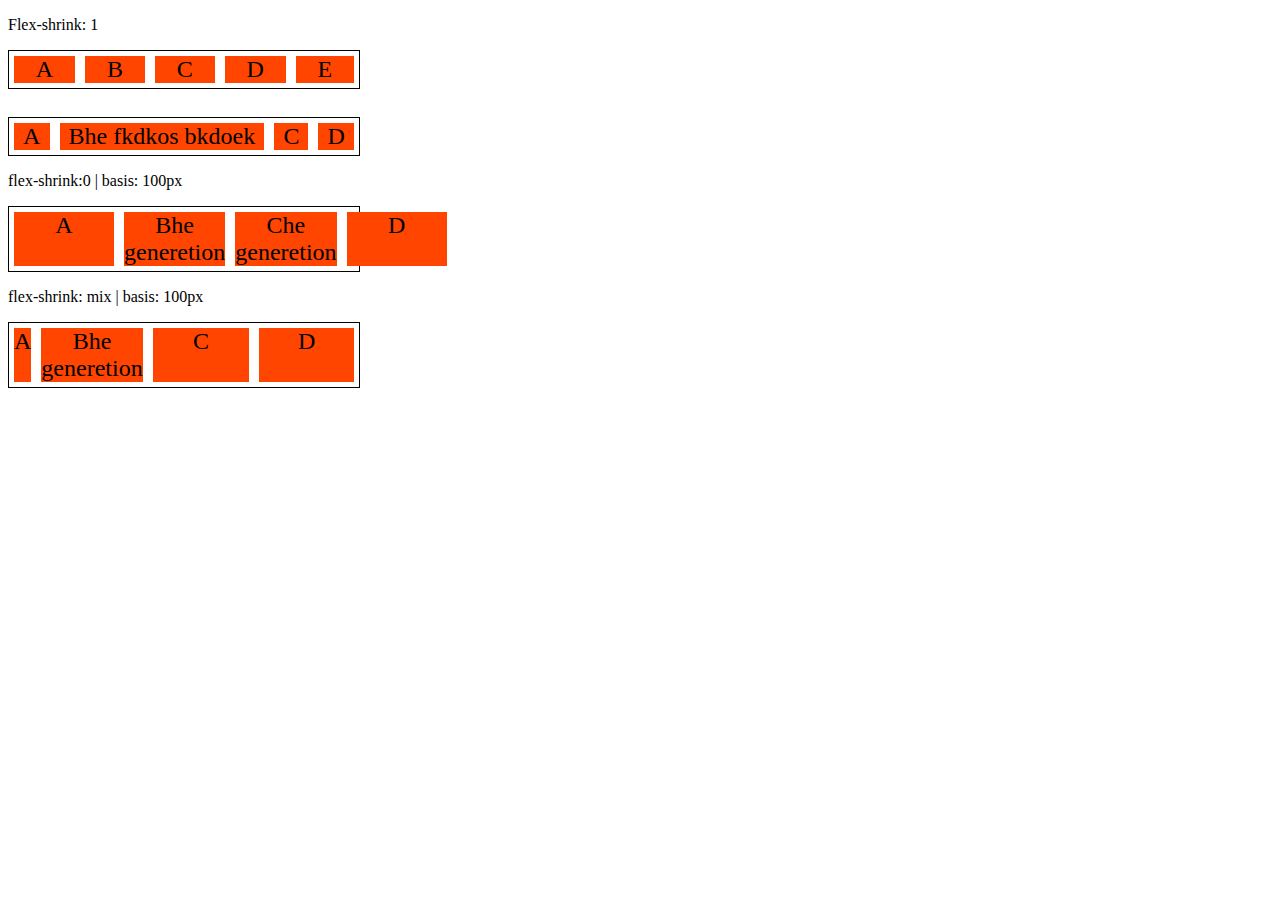
<file: Flex-items/2-flex-shrink.html>
<!DOCTYPE html>
<html lang="en">
<head>
    <meta charset="UTF-8">
    <meta http-equiv="X-UA-Compatible" content="IE=edge">
    <meta name="viewport" content="width=device-width, initial-scale=1.0">
    <title>Fundamentos - flex shrink</title>
    <style>
        .flex-container{
            display: flex;
            border: 1px solid black;
            max-width: 350px;
            margin-bottom: 10px;
        }

        .item{
            margin: 5px;
            background-color: orangered;
            font-size: 24px;
            text-align: center;
        }

        .s-1{
            flex-shrink: 1;
        }

        .fg-1{
            flex-grow: 1;
        }

        .s-0{
            flex-shrink: 0;
            flex-basis: 100px;
        }
        .s-2{
            flex-shrink: 2;
            flex-basis: 100px;
        }
        .s-3{
            flex-shrink: 3;
            flex-basis: 100px;
        }
    </style>
</head>
<body>
    <p>Flex-shrink: 1</p>
    <div class="flex-container">
        <div class="item s-1 fg-1">A</div>
        <div class="item s-1 fg-1">B</div>
        <div class="item s-1 fg-1">C</div>
        <div class="item s-1 fg-1">D</div>
        <div class="item s-1 fg-1">E</div>
    </div>
    <br>
    <div class="flex-container">
        <div class="item s-1 fg-1">A</div>
        <div class="item s-1 fg-1">Bhe fkdkos bkdoek</div>
        <div class="item s-1 fg-1">C</div>
        <div class="item s-1 fg-1">D</div>
    </div>
    <p>flex-shrink:0 | basis: 100px</p>
    <div class="flex-container">
        <div class="item s-0 fg-1">A</div>
        <div class="item s-0 fg-1">Bhe generetion</div>
        <div class="item s-0 fg-1">Che generetion</div>
        <div class="item s-0 fg-1">D</div>
    </div>
    <p>flex-shrink: mix | basis: 100px</p>
    <div class="flex-container">
        <div class="item s-1 fg-1">A</div>
        <div class="item s-2 fg-1">Bhe generetion</div>
        <div class="item s-2 fg-1">C</div>
        <div class="item s-3 fg-1">D</div>
    </div>
</body>
</html>
</file>
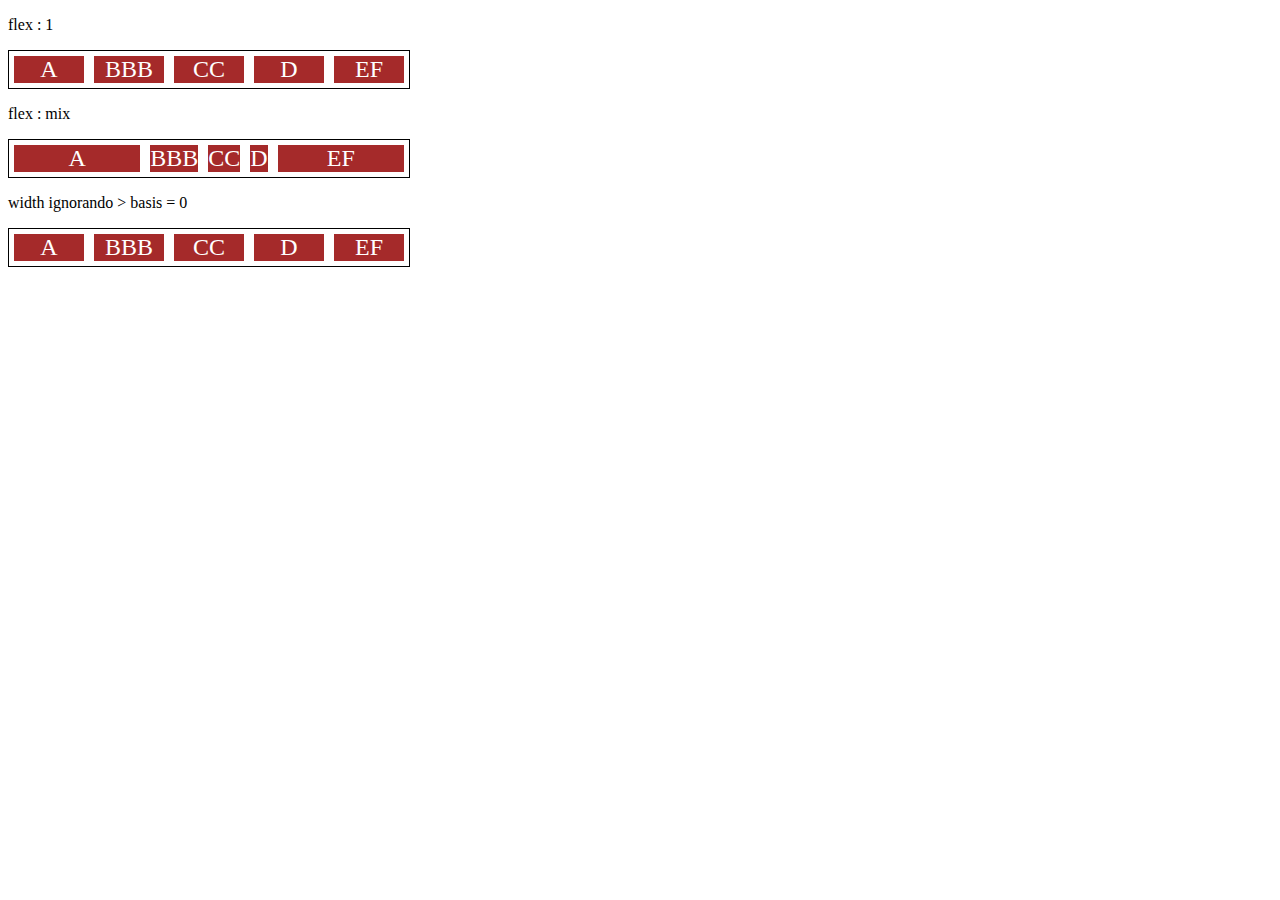
<file: Flex-items/3-flex.html>
<!DOCTYPE html>
<html lang="en">
<head>
    <meta charset="UTF-8">
    <meta http-equiv="X-UA-Compatible" content="IE=edge">
    <meta name="viewport" content="width=device-width, initial-scale=1.0">
    <title>Fundamentos - flex</title>
    <style>
        .flex-container{
            display: flex;
            border: 1px solid black;
            max-width: 400px;
            margin-bottom: 10px;
        }
        .item{
            background-color: brown;
            color: white;
            font-size: 24px;
            text-align: center;
            margin: 5px;
        }

        .flex-1{
            flex: 1;
            /*grow = 1, shrink = 1, basis = 0(sem quebra de linha)*/
        }

        .largura{
            width: 200px;
            
        }
        .flex-1{
            flex: 2;
            /*grow = 2, shrink = 1, basis = 0(sem quebra de linha)*/
        }
    </style>
</head>
<body>
    <p>flex : 1</p>
    <div class="flex-container">
        <div class="item flex-1">A</div>
        <div class="item flex-1">BBB</div>
        <div class="item flex-1">CC</div>
        <div class="item flex-1">D</div>
        <div class="item flex-1">EF</div>
    </div>
    <p>flex : mix</p>
    <div class="flex-container">
        <div class="item flex-1">A</div>
        <div class="item flex-2">BBB</div>
        <div class="item flex-2">CC</div>
        <div class="item flex-2">D</div>
        <div class="item flex-1">EF</div>
    </div>
    <p>width ignorando > basis = 0</p>
    <div class="flex-container">
        <div class="item flex-1 largura">A</div>
        <div class="item flex-1 largura">BBB</div>
        <div class="item flex-1 largura">CC</div>
        <div class="item flex-1 largura">D</div>
        <div class="item flex-1 largura">EF</div>
    </div>
</body>
</html>
</file>
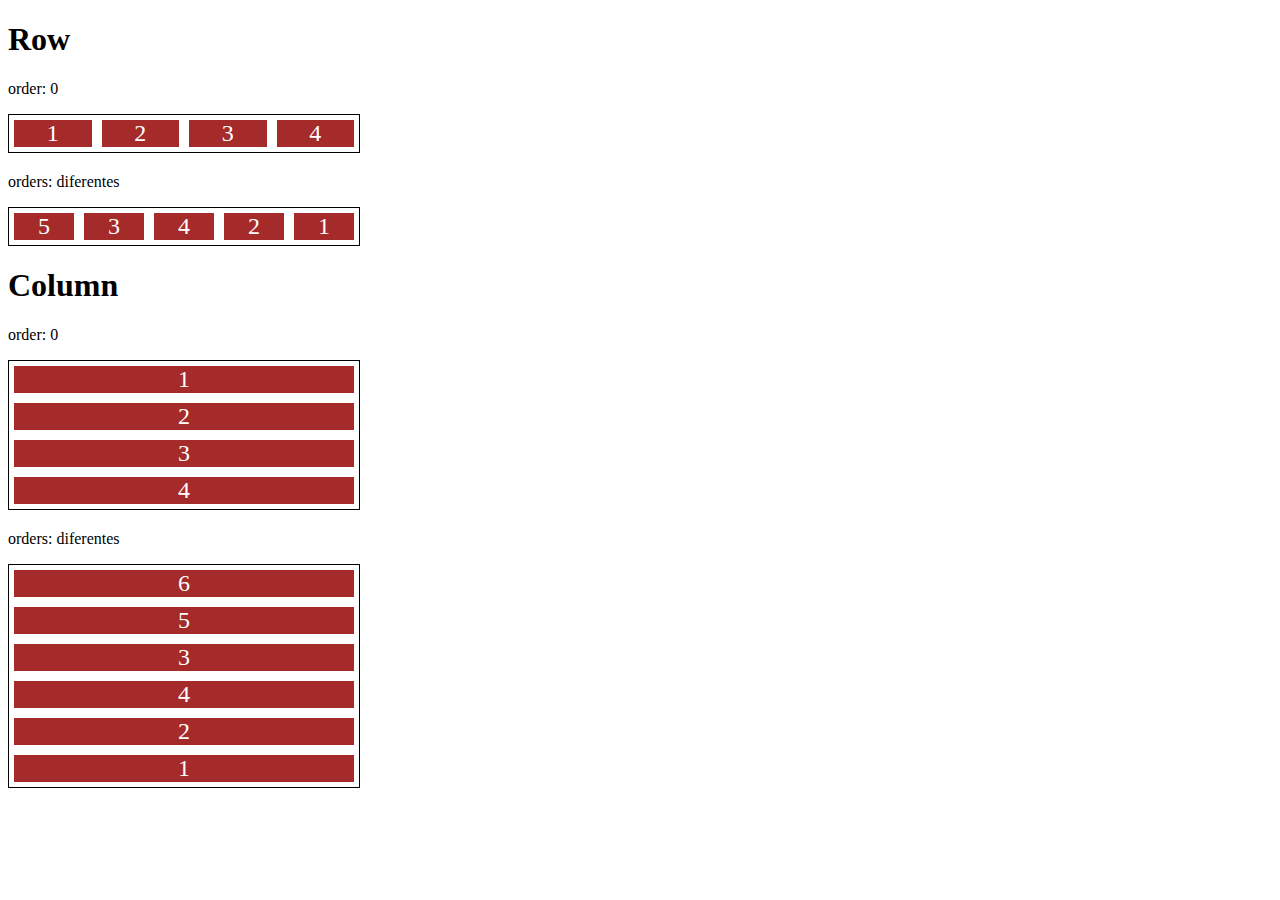
<file: Flex-items/4-order.html>
<!DOCTYPE html>
<html lang="en">
<head>
    <meta charset="UTF-8">
    <meta http-equiv="X-UA-Compatible" content="IE=edge">
    <meta name="viewport" content="width=device-width, initial-scale=1.0">
    <title>Fundamentos - order</title>

    <style>
        .flex-container{
            display: flex;
            max-width: 350px;
            border: 1px solid black;
            margin-bottom: 20px;
        }

        .item{
            flex: 1;
            background: brown;
            color: white;
            text-align: center;
            font-size: 24px;
            margin: 5px;
        }

        .o1{
            order: 1;
        }

        .o2{
            order: 2;
        }
        .o3{
            order: 3;
        }
        .o4{
            order: 4;
        }
        .o5{
            order: 5;
        }
        .o-1{
            order: -2;
        }

        .direction{
            flex-direction: column;
        }
    </style>
</head>
<body>
    <h1>Row</h1>
    <p>order: 0</p>
    <div class="flex-container">
        <div class="item">1</div>
        <div class="item">2</div>
        <div class="item">3</div>
        <div class="item">4</div>
    </div>
    <p>orders: diferentes</p>
    <div class="flex-container">
        <div class="item o5">1</div>
        <div class="item o4">2</div>
        <div class="item o2">3</div>
        <div class="item o3">4</div>
        <div class="item o1">5</div>
    </div>
    <h1>Column</h1>
    <p>order: 0</p>
    <div class="flex-container direction">
        <div class="item">1</div>
        <div class="item">2</div>
        <div class="item">3</div>
        <div class="item">4</div>
    </div>
    <p>orders: diferentes</p>
    <div class="flex-container direction">
        <div class="item o5">1</div>
        <div class="item o4">2</div>
        <div class="item o2">3</div>
        <div class="item o3">4</div>
        <div class="item o1">5</div>
        <div class="item o-1">6</div>
    </div>
</body>
</html>
</file>
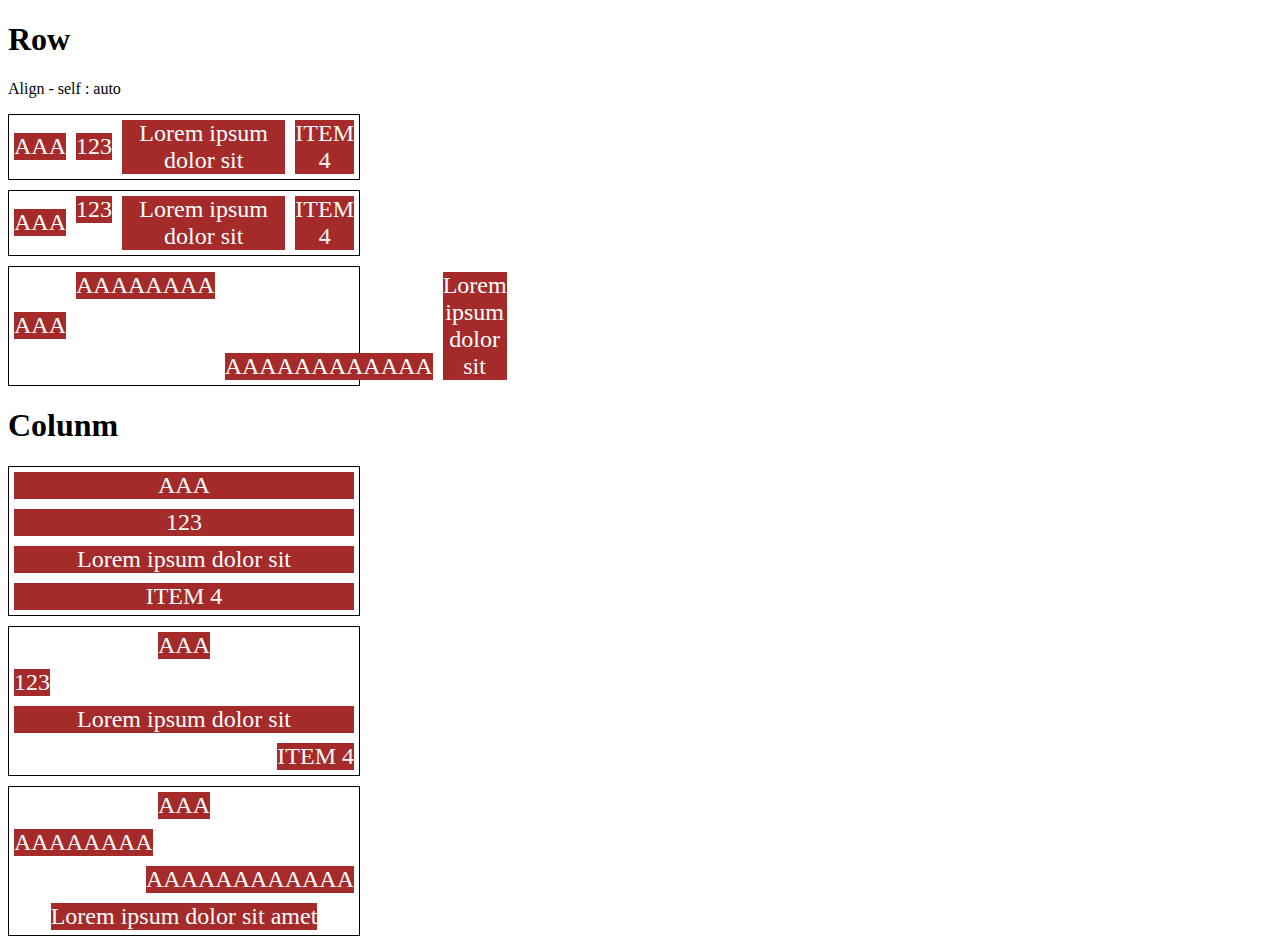
<file: Flex-items/5-aling-self.html>
<!DOCTYPE html>
<html lang="en">
<head>
    <meta charset="UTF-8">
    <meta http-equiv="X-UA-Compatible" content="IE=edge">
    <meta name="viewport" content="width=device-width, initial-scale=1.0">
    <title>Fundamentos - align self</title>

    <style>
        .flex-container{
            max-width: 350px;
            border: 1px solid black;
            margin-bottom: 10px;
            display: flex;
        }

        .item{
            background-color: brown;
            color: white;
            font-size: 24px;
            text-align: center;
            margin: 5px;
        }

        .align-container{
            align-items: center;
        }

        .center{
            align-self: center;
        }

        .start{
            align-self: flex-start;
        }

        .end{
            align-self: flex-end;
        }

        .baseline{
            align-self: baseline;
        }

        .stretch{
            align-self: stretch;
        }

        .auto{
            align-self: auto;
        }

        .diretion{
            flex-direction: column;
        }
    </style>
</head>
<body> 
    <h1>Row</h1>
    <p>Align - self : auto</p>
    <section class="flex-container align-container">
        <div class="item auto">AAA</div>
        <div class="item auto">123</div>
        <div class="item auto">Lorem ipsum dolor sit </div>
        <div class="item auto">ITEM 4</div>
    </section>
    <section class="flex-container">
        <div class="item center">AAA</div>
        <div class="item start">123</div>
        <div class="item stretch">Lorem ipsum dolor sit </div>
        <div class="item end">ITEM 4</div>
    </section>
    <section class="flex-container">
        <div class="item center">AAA</div>
        <div class="item start">AAAAAAAA</div>
        <div class="item end">AAAAAAAAAAAA</div>
        <div class="item center">Lorem ipsum dolor sit</div>
    </section>
    <h1>Colunm</h1>
    <section class="flex-container diretion">
        <div class="item auto">AAA</div>
        <div class="item auto">123</div>
        <div class="item auto">Lorem ipsum dolor sit </div>
        <div class="item auto">ITEM 4</div>
    </section>
    <section class="flex-container diretion">
        <div class="item center">AAA</div>
        <div class="item start">123</div>
        <div class="item stretch">Lorem ipsum dolor sit </div>
        <div class="item end">ITEM 4</div>
    </section>
    <section class="flex-container diretion">
        <div class="item center">AAA</div>
        <div class="item start">AAAAAAAA</div>
        <div class="item end">AAAAAAAAAAAA</div>
        <div class="item center">Lorem ipsum dolor sit amet</div>
    </section>
</body>
</html>
</file>
<file: Flex-Projeto/style.css>
*{
    margin: 0;
    padding: 0;
    font-family: 'Open Sans', sans-serif;
}

ul{
    list-style: none;
    margin: 0;
    padding: 0;
}

ul il a{
    text-decoration: none;
}

div img{
    display: block;
    width: 100%;
}

.flex-container{
    display: flex;
    max-width: 992px;
    margin: auto;
    width: 100%;
    justify-content: space-between;
    min-width: 320px;

}

header{
    background-color: #122a57;
    height: 100px;
    display: flex;
    align-items: flex-end;
    color: #fff;
}

header .list-items {
    display: flex;
    max-width: 260px;
    width: 100%;
    justify-content: space-between;
    align-items: center;
}

.list-items li a{
    color: #fff;
    text-decoration: none;
}

.apresentacao{
    align-items: center;
    justify-content: space-between;
} 

.apresentacao.texto-apresentacao{
    min-height: 200px;
}

.texto-apresentacao h1{
    color: #122a57;
    font-size: 48px;
    margin-bottom: 10px;
}

.texto-apresentacao a{
    background-color: #122a57;
    color: #fff;
    text-align: center;
    border-radius: 30px;
    width: 180px;
    display: block;
    text-decoration: none;
    margin-top: 10px;
    height: 50px;
    line-height: 50px;
    margin-bottom: 10px;
}

#quem-somos{
    flex-direction: row-reverse;
    align-items: center;
    justify-content: space-between;
}

#quem-somos h2{
    font-size: 32px;
    color: #122a57;
    display: flex;
    margin-bottom: 20px;
}

#quem-somos h2::before{
    content: "";
    height: 50px;
    width: 5px;
    margin-right: 5px;
    background-color: #122a57;
    position: relative;
}

#quem-somos p {
    margin-bottom: 10px;
    width: 90%;
}

#quem-somos img{
    min-width: 420px;
}

.container-externo{
    background-color: #122a57;
    width: 100%;
}

#servicos{
    flex-direction: column;
    padding-top: 50px;
    padding-bottom: 100px;
}

#servicos h2{
    color: #fff;
    font-size: 32px;
    margin-bottom: 20px;
}

.list-servicos{
    display: flex;
    flex-direction: row;
    justify-content: space-between;
}

.list-servicos .item-servico{
    text-align: center;
}

.item-servico a{
    width: 220px;
    background-color: #fff;
    border-radius: 30px;
    height: 50px;
    text-align: center;
    margin-top: 20px;
    line-height: 50px;
    text-decoration: none;
    padding: 5px 10px;
    color: #122a57;
    font-size: 12px;
    font-weight: 700;
}

.item-servico p{
    font-weight: 700;
    font-size: 18px;
    color: #fff;
    margin-top: 20px;
}

.item-servico img{
    width: 80%;
    margin: auto;
}
#planos{
    flex-direction: column;
    padding-top: 50px;
    padding-bottom: 70px;
}

#planos h2{
    font-size: 32px;
    padding-bottom: 20px;
}

.list-planos{
    display: flex;
    align-items: flex-start;
    justify-content: space-between;
}

.item-plano{
    flex: 1;
    border: 5px solid #122a57;
    margin-right: 20px;
    padding: 10px;
    max-width: 240px;
    min-height: 345px;
    display: flex;
    flex-direction: column;
}

.item-plano .btn{
    margin: auto;
    margin-bottom: 20px;
    background-color: #122a57;
    color: #fff;
    text-align: center;
    border-radius: 30px;
    width: 180px;
    display: block;
    text-decoration: none;
    margin-top: 10px;
    height: 50px;
    line-height: 50px;
}


.item-plano h3{
    font-size: 24px;
    display: flex;
    flex-direction: column;
    text-align: center;
    margin-top: 20px;
}

.item-plano h3::after{
    content: "";
    background-color: #122a57;
    width: 100%;
    height: 3px;
    margin-top: 20px;
    margin-bottom: 10px;
}

.item-plano ul{
    padding: 10px 20px;
    display: flex;
    flex-direction: column;
    margin-bottom: 10px;
    margin: auto;
}

.item-plano ul li{
    display: flex;
    flex-wrap: wrap;
    align-items: baseline;
}

.item-plano ul li::before{
    content: "";
    width: 10px;
    height: 10px;
    background-color: #122a57;
    margin-right: 5px;
}

footer{
    background-color: #122a57;
    height: 70px;
    display: flex;
    align-items: center;
   
}

footer.end{
    justify-content: space-between;
    color: #fff;
}

/*mobile*/

@media(max-width: 992px){
    .flex-container{
        flex-direction: column;
    }
    .apresentacao{
        flex-direction: column-reverse;
    }
    .apresentacao.texto-apresentacao{
        width: 100%;
    }

    #quem-somos{
        flex-direction: column-reverse;
    }

    #quem-somos img{
        min-width: 320px;
        margin: auto;
    }

    .list-servicos{
        flex-direction: column;
    }

    .item-servico img{
        width: 50%;
        margin: auto;
    }

    .list-planos{
        flex-direction: column;
        align-items: flex-start;
        margin-bottom: 20px;
    }

    .list-planos .item-plano{
        max-width: 90%;
        margin: auto;
        width: 100%;
        margin-bottom: 20px;
    }

    #planos h2{
        margin-bottom: 30px;
    }
}
</file>
